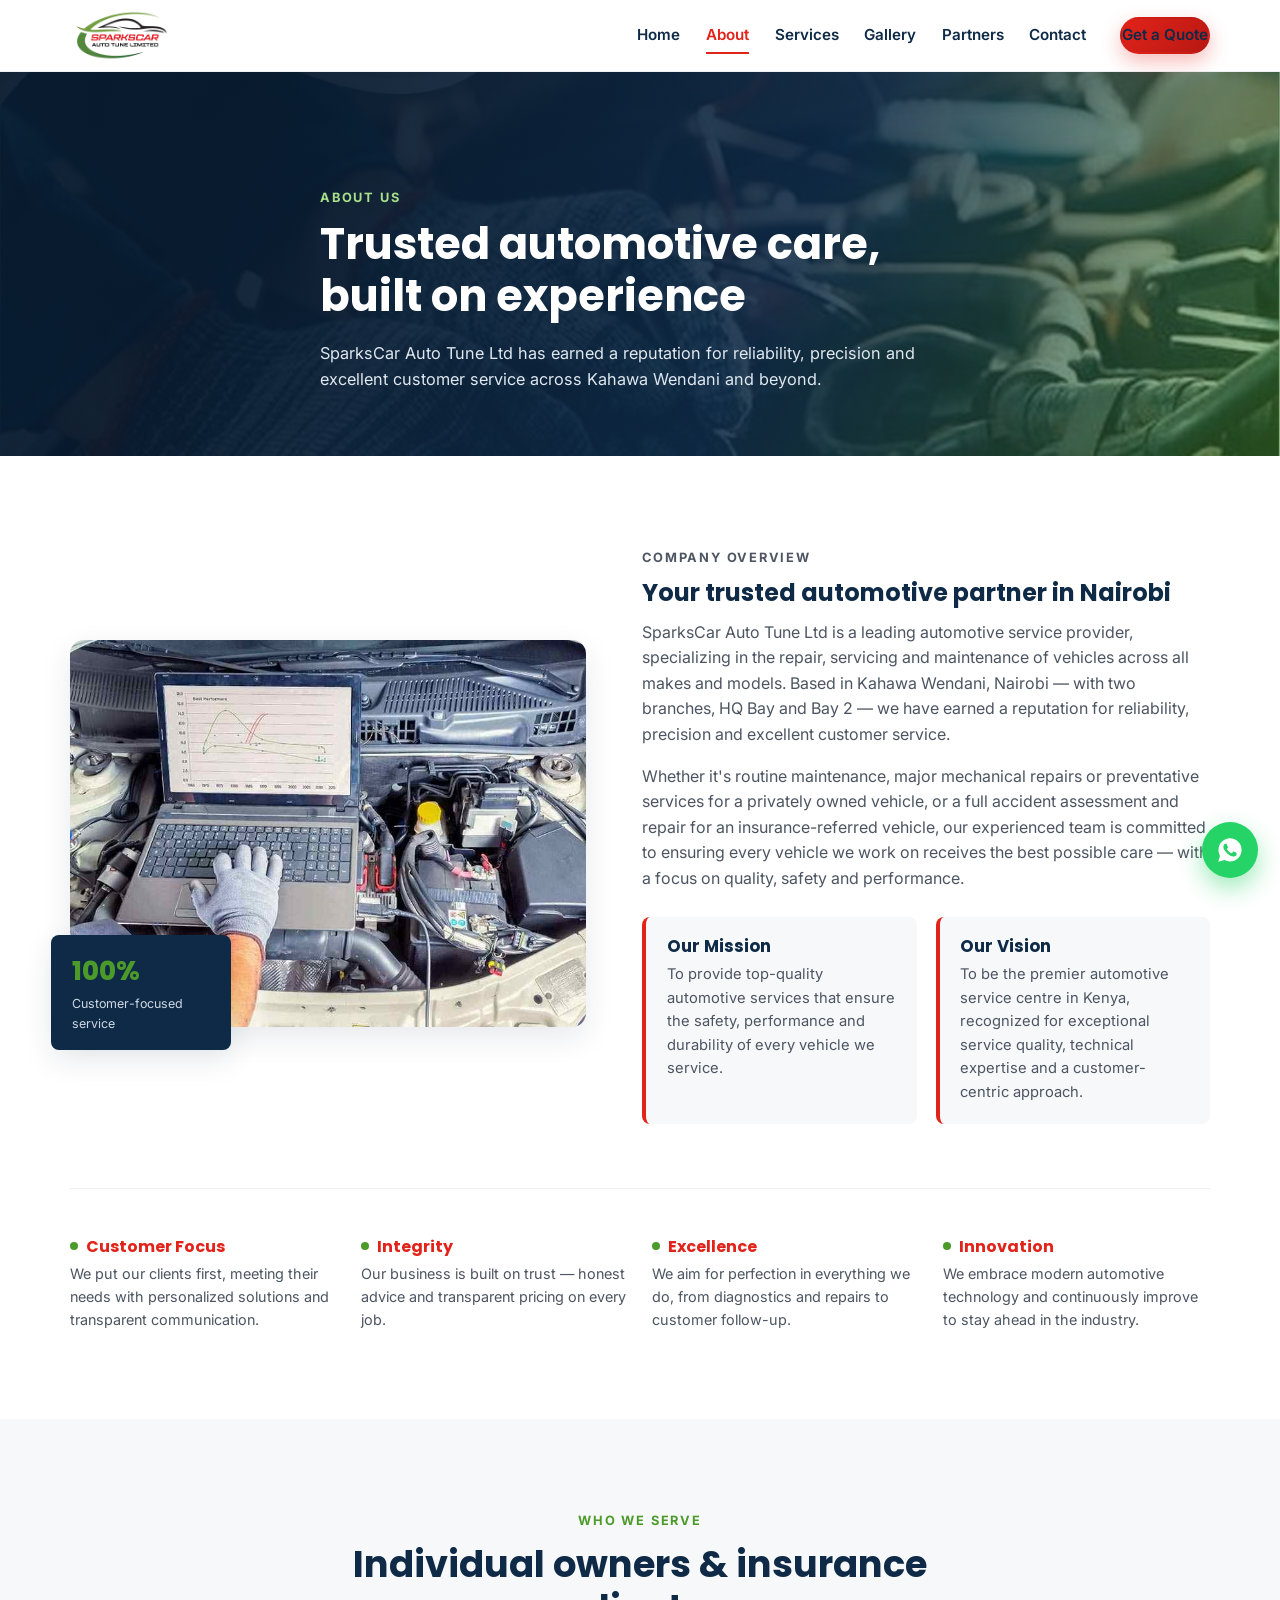
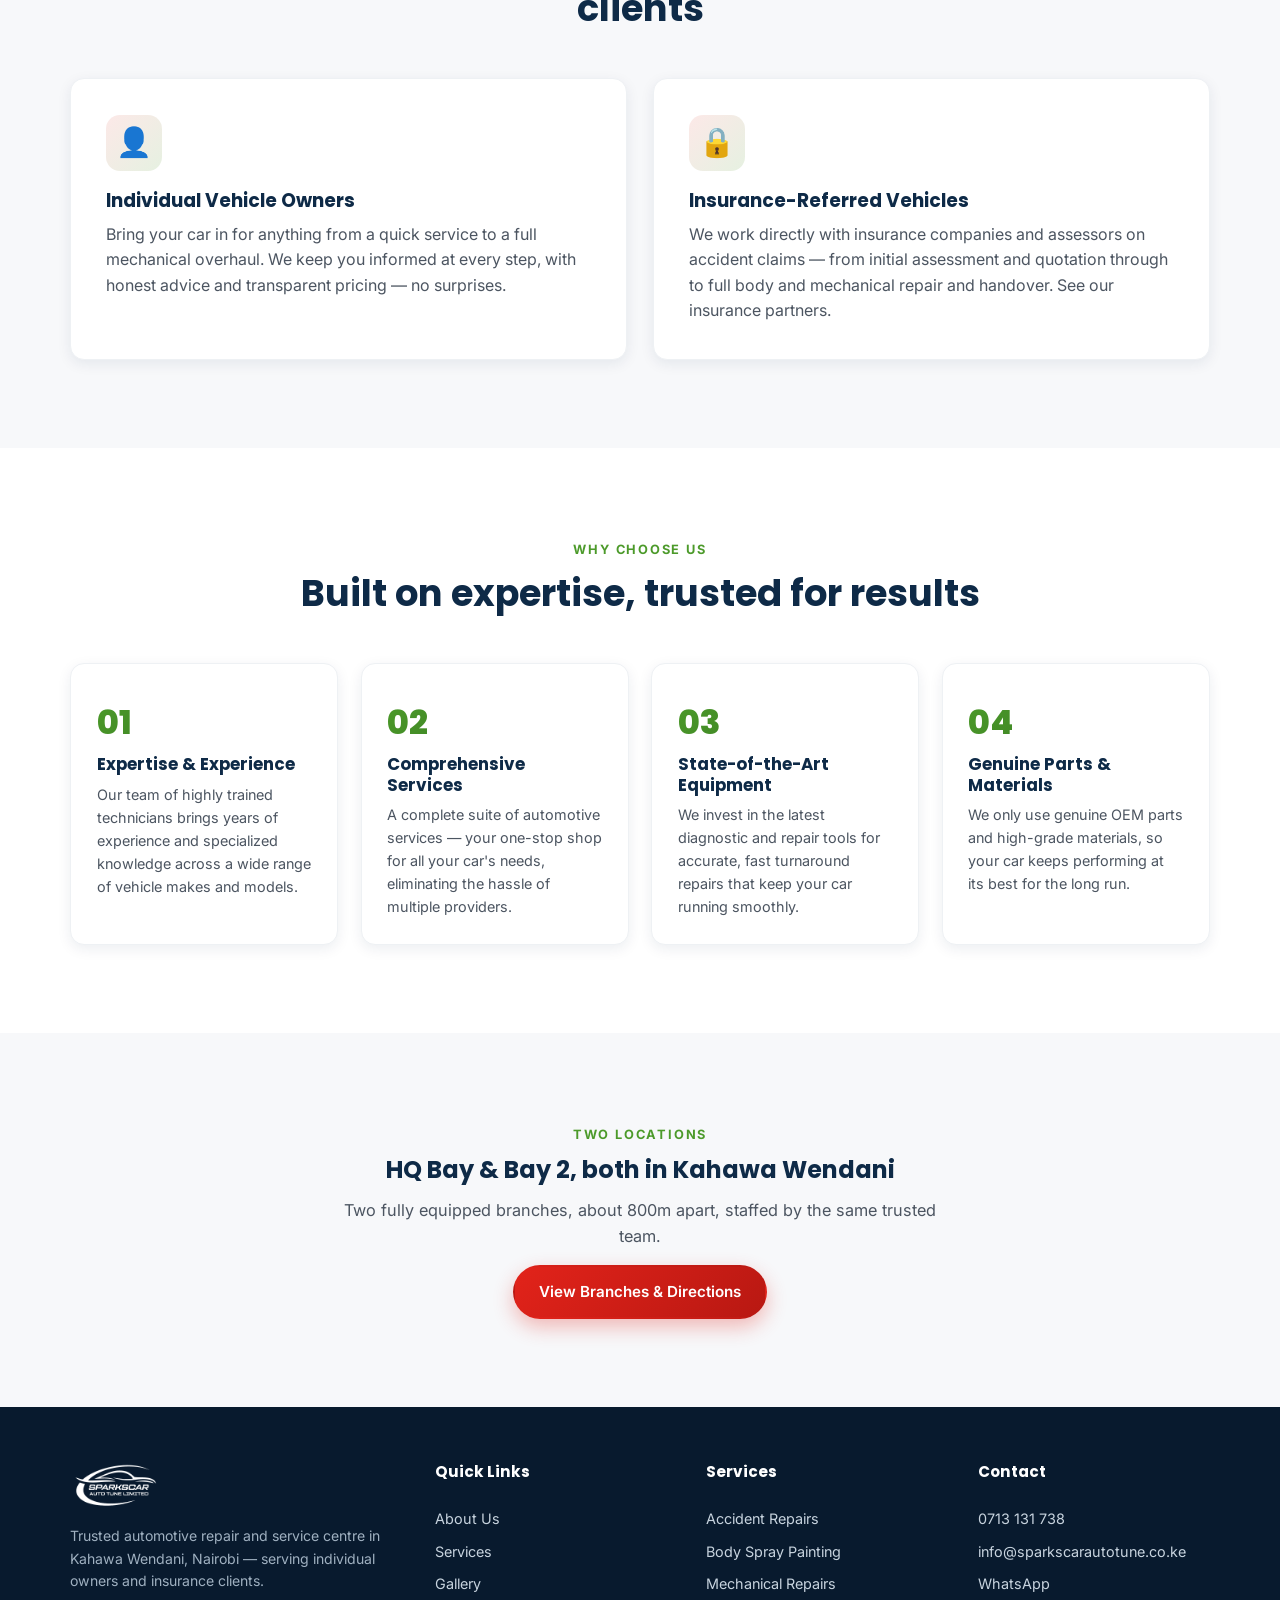
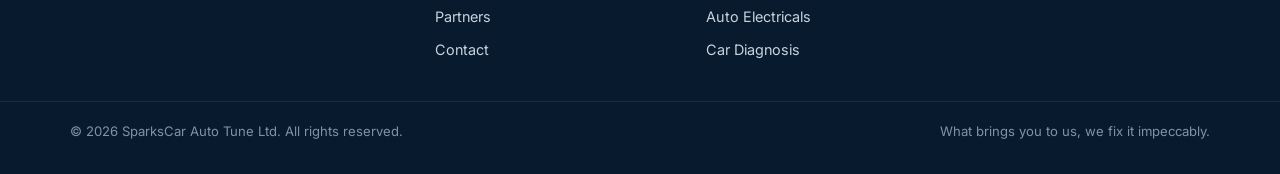
<file: about.html>
<!doctype html>
<html lang="en">
<head>
<meta charset="UTF-8">
<meta name="viewport" content="width=device-width, initial-scale=1.0">
<title>About Us | SparksCar Auto Tune Ltd</title>
<meta name="description" content="Learn about SparksCar Auto Tune Ltd — our mission, vision, values and why individual and insurance clients trust us in Kahawa Wendani, Nairobi.">
<meta name="theme-color" content="#0e2a47">

<meta property="og:title" content="About Us | SparksCar Auto Tune Ltd">
<meta property="og:description" content="Learn about SparksCar Auto Tune Ltd — our mission, vision, values and why individual and insurance clients trust us in Kahawa Wendani, Nairobi.">
<meta property="og:image" content="assets/img/before-after-camry.jpg">
<meta property="og:type" content="website">

<link rel="icon" type="image/png" href="assets/img/logo.png">
<link rel="preconnect" href="https://fonts.googleapis.com">
<link rel="preconnect" href="https://fonts.gstatic.com" crossorigin>
<link href="https://fonts.googleapis.com/css2?family=Poppins:wght@400;500;600;700;800&family=Inter:wght@400;500;600&display=swap" rel="stylesheet">
<link rel="stylesheet" href="assets/css/style.css">
</head>
<body>

<a class="skip-link" href="#main">Skip to content</a>

<header class="site-header" id="siteHeader">
  <div class="container nav-inner">
    <a href="index.html" class="brand">
      <img src="assets/img/logo.png" alt="SparksCar Auto Tune Ltd logo">
    </a>
    <nav class="nav" id="primaryNav">
      <a href="index.html">Home</a>
      <a href="about.html" class="active">About</a>
      <a href="services.html">Services</a>
      <a href="gallery.html">Gallery</a>
      <a href="partners.html">Partners</a>
      <a href="contact.html">Contact</a>
      <a href="contact.html" class="btn btn-primary nav-cta">Get a Quote</a>
    </nav>
    <button class="nav-toggle" id="navToggle" aria-label="Toggle menu" aria-expanded="false" aria-controls="primaryNav">
      <span></span><span></span><span></span>
    </button>
  </div>
</header>

<main id="main">
<section class="page-banner">
    <div class="page-banner-bg" style="background-image:url('assets/img/hero.jpg')"></div>
    <div class="page-banner-overlay"></div>
    <div class="container page-banner-content">
      <p class="eyebrow">About Us</p>
      <h1>Trusted automotive care, built on experience</h1>
      <p class="page-banner-lead">SparksCar Auto Tune Ltd has earned a reputation for reliability, precision and excellent customer service across Kahawa Wendani and beyond.</p>
    </div>
  </section>
  <section class="section" id="about">
    <div class="container about-grid">
      <div class="about-media reveal">
        <img src="assets/img/work-diagnostics.jpg" alt="Technician running computerized car diagnostics" loading="lazy">
        <div class="about-badge">
          <span class="badge-number">100%</span>
          <span>Customer-focused service</span>
        </div>
      </div>
      <div class="about-copy reveal">
        <p class="eyebrow">Company Overview</p>
        <h2>Your trusted automotive partner in Nairobi</h2>
        <p>SparksCar Auto Tune Ltd is a leading automotive service provider, specializing in the repair, servicing and maintenance of vehicles across all makes and models. Based in Kahawa Wendani, Nairobi &mdash; with two branches, HQ Bay and Bay 2 &mdash; we have earned a reputation for reliability, precision and excellent customer service.</p>
        <p>Whether it's routine maintenance, major mechanical repairs or preventative services for a privately owned vehicle, or a full accident assessment and repair for an insurance-referred vehicle, our experienced team is committed to ensuring every vehicle we work on receives the best possible care &mdash; with a focus on quality, safety and performance.</p>

        <div class="mv-grid">
          <div class="mv-card">
            <h3>Our Mission</h3>
            <p>To provide top-quality automotive services that ensure the safety, performance and durability of every vehicle we service.</p>
          </div>
          <div class="mv-card">
            <h3>Our Vision</h3>
            <p>To be the premier automotive service centre in Kenya, recognized for exceptional service quality, technical expertise and a customer-centric approach.</p>
          </div>
        </div>
      </div>
    </div>

    <div class="container">
      <div class="values-strip reveal">
        <div class="value-item">
          <h4>Customer Focus</h4>
          <p>We put our clients first, meeting their needs with personalized solutions and transparent communication.</p>
        </div>
        <div class="value-item">
          <h4>Integrity</h4>
          <p>Our business is built on trust &mdash; honest advice and transparent pricing on every job.</p>
        </div>
        <div class="value-item">
          <h4>Excellence</h4>
          <p>We aim for perfection in everything we do, from diagnostics and repairs to customer follow-up.</p>
        </div>
        <div class="value-item">
          <h4>Innovation</h4>
          <p>We embrace modern automotive technology and continuously improve to stay ahead in the industry.</p>
        </div>
      </div>
    </div>
  </section>

  <!-- ===== Who We Serve ===== -->
  <section class="section section-alt">
    <div class="container">
      <div class="section-head reveal">
        <p class="eyebrow">Who We Serve</p>
        <h2>Individual owners &amp; insurance clients</h2>
      </div>
      <div class="client-types">
        <div class="client-type-card reveal">
          <div class="service-icon" aria-hidden="true">&#128100;</div>
          <h3>Individual Vehicle Owners</h3>
          <p>Bring your car in for anything from a quick service to a full mechanical overhaul. We keep you informed at every step, with honest advice and transparent pricing &mdash; no surprises.</p>
        </div>
        <div class="client-type-card reveal">
          <div class="service-icon" aria-hidden="true">&#128274;</div>
          <h3>Insurance-Referred Vehicles</h3>
          <p>We work directly with insurance companies and assessors on accident claims &mdash; from initial assessment and quotation through to full body and mechanical repair and handover. See our <a href="partners.html">insurance partners</a>.</p>
        </div>
      </div>
    </div>
  </section>

  <!-- ===== Why Choose Us ===== -->
  <section class="section" id="why">
    <div class="container">
      <div class="section-head reveal">
        <p class="eyebrow">Why Choose Us</p>
        <h2>Built on expertise, trusted for results</h2>
      </div>
      <div class="why-grid">
        <div class="why-card reveal">
          <span class="why-num">01</span>
          <h3>Expertise &amp; Experience</h3>
          <p>Our team of highly trained technicians brings years of experience and specialized knowledge across a wide range of vehicle makes and models.</p>
        </div>
        <div class="why-card reveal">
          <span class="why-num">02</span>
          <h3>Comprehensive Services</h3>
          <p>A complete suite of automotive services &mdash; your one-stop shop for all your car's needs, eliminating the hassle of multiple providers.</p>
        </div>
        <div class="why-card reveal">
          <span class="why-num">03</span>
          <h3>State-of-the-Art Equipment</h3>
          <p>We invest in the latest diagnostic and repair tools for accurate, fast turnaround repairs that keep your car running smoothly.</p>
        </div>
        <div class="why-card reveal">
          <span class="why-num">04</span>
          <h3>Genuine Parts &amp; Materials</h3>
          <p>We only use genuine OEM parts and high-grade materials, so your car keeps performing at its best for the long run.</p>
        </div>
      </div>
    </div>
  </section>

  <!-- ===== Branches teaser ===== -->
  <section class="section section-alt">
    <div class="container" style="text-align:center; max-width:640px;">
      <p class="eyebrow reveal">Two Locations</p>
      <h2 class="reveal">HQ Bay &amp; Bay 2, both in Kahawa Wendani</h2>
      <p class="section-lead reveal">Two fully equipped branches, about 800m apart, staffed by the same trusted team.</p>
      <a href="contact.html" class="btn btn-primary reveal">View Branches &amp; Directions</a>
    </div>
  </section>

</main>

<footer class="site-footer">
  <div class="container footer-grid">
    <div class="footer-brand">
      <img src="assets/img/logo.png" alt="SparksCar Auto Tune Ltd logo">
      <p>Trusted automotive repair and service centre in Kahawa Wendani, Nairobi &mdash; serving individual owners and insurance clients.</p>
    </div>
    <div class="footer-col">
      <h4>Quick Links</h4>
      <a href="about.html">About Us</a>
      <a href="services.html">Services</a>
      <a href="gallery.html">Gallery</a>
      <a href="partners.html">Partners</a>
      <a href="contact.html">Contact</a>
    </div>
    <div class="footer-col">
      <h4>Services</h4>
      <a href="services.html">Accident Repairs</a>
      <a href="services.html">Body Spray Painting</a>
      <a href="services.html">Mechanical Repairs</a>
      <a href="services.html">Auto Electricals</a>
      <a href="services.html">Car Diagnosis</a>
    </div>
    <div class="footer-col">
      <h4>Contact</h4>
      <a href="tel:+254713131738">0713 131 738</a>
      <a href="mailto:info@sparkscarautotune.co.ke">info@sparkscarautotune.co.ke</a>
      <a href="https://wa.me/254713131738" target="_blank" rel="noopener">WhatsApp</a>
    </div>
  </div>
  <div class="footer-bottom">
    <div class="container footer-bottom-inner">
      <p>&copy; <span id="year"></span> SparksCar Auto Tune Ltd. All rights reserved.</p>
      <p>What brings you to us, we fix it impeccably.</p>
    </div>
  </div>
</footer>

<a href="https://wa.me/254713131738" target="_blank" rel="noopener" class="whatsapp-float" aria-label="Chat on WhatsApp">
  <svg viewBox="0 0 24 24" width="28" height="28" aria-hidden="true"><path fill="currentColor" d="M12.04 2C6.58 2 2.13 6.45 2.13 11.91c0 1.75.46 3.45 1.32 4.95L2 22l5.29-1.39a9.87 9.87 0 0 0 4.75 1.21h.01c5.46 0 9.9-4.45 9.9-9.91C21.96 6.45 17.5 2 12.04 2zm5.79 14.16c-.24.68-1.4 1.32-1.93 1.4-.5.08-1.12.11-1.8-.11-.42-.13-.96-.31-1.65-.61-2.9-1.25-4.79-4.17-4.94-4.36-.14-.2-1.18-1.57-1.18-3 0-1.42.75-2.12 1.02-2.41.26-.28.57-.35.76-.35.19 0 .38 0 .55.01.18.01.41-.07.64.49.24.58.81 2 .88 2.14.07.14.11.31.02.5-.09.19-.14.31-.28.48-.14.16-.29.36-.42.49-.14.14-.28.28-.12.56.16.28.71 1.17 1.53 1.9 1.05.94 1.94 1.23 2.22 1.37.28.14.44.12.6-.07.16-.19.68-.79.87-1.06.18-.28.37-.23.62-.14.26.1 1.63.77 1.91.91.28.14.47.21.53.33.07.13.07.71-.17 1.39z"/></svg>
</a>

<script src="assets/js/main.js"></script>
</body>
</html>
</file>
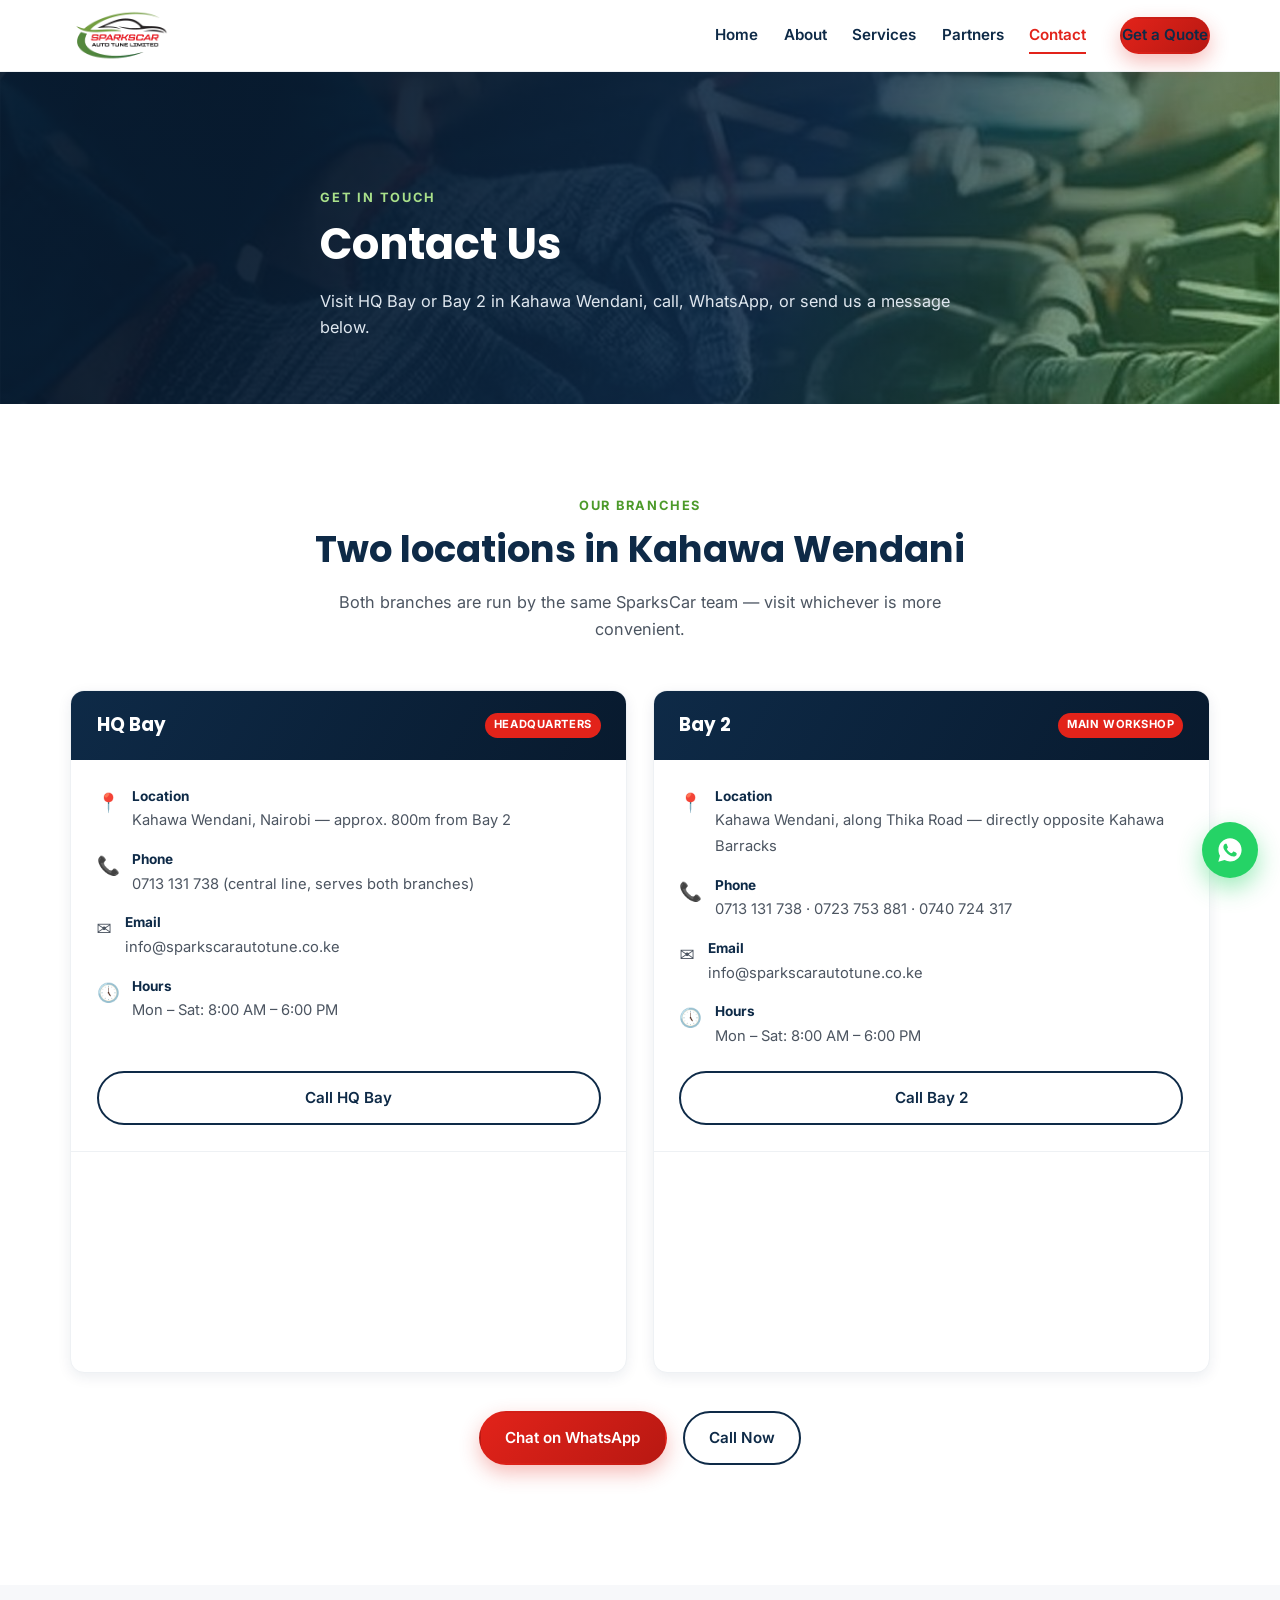
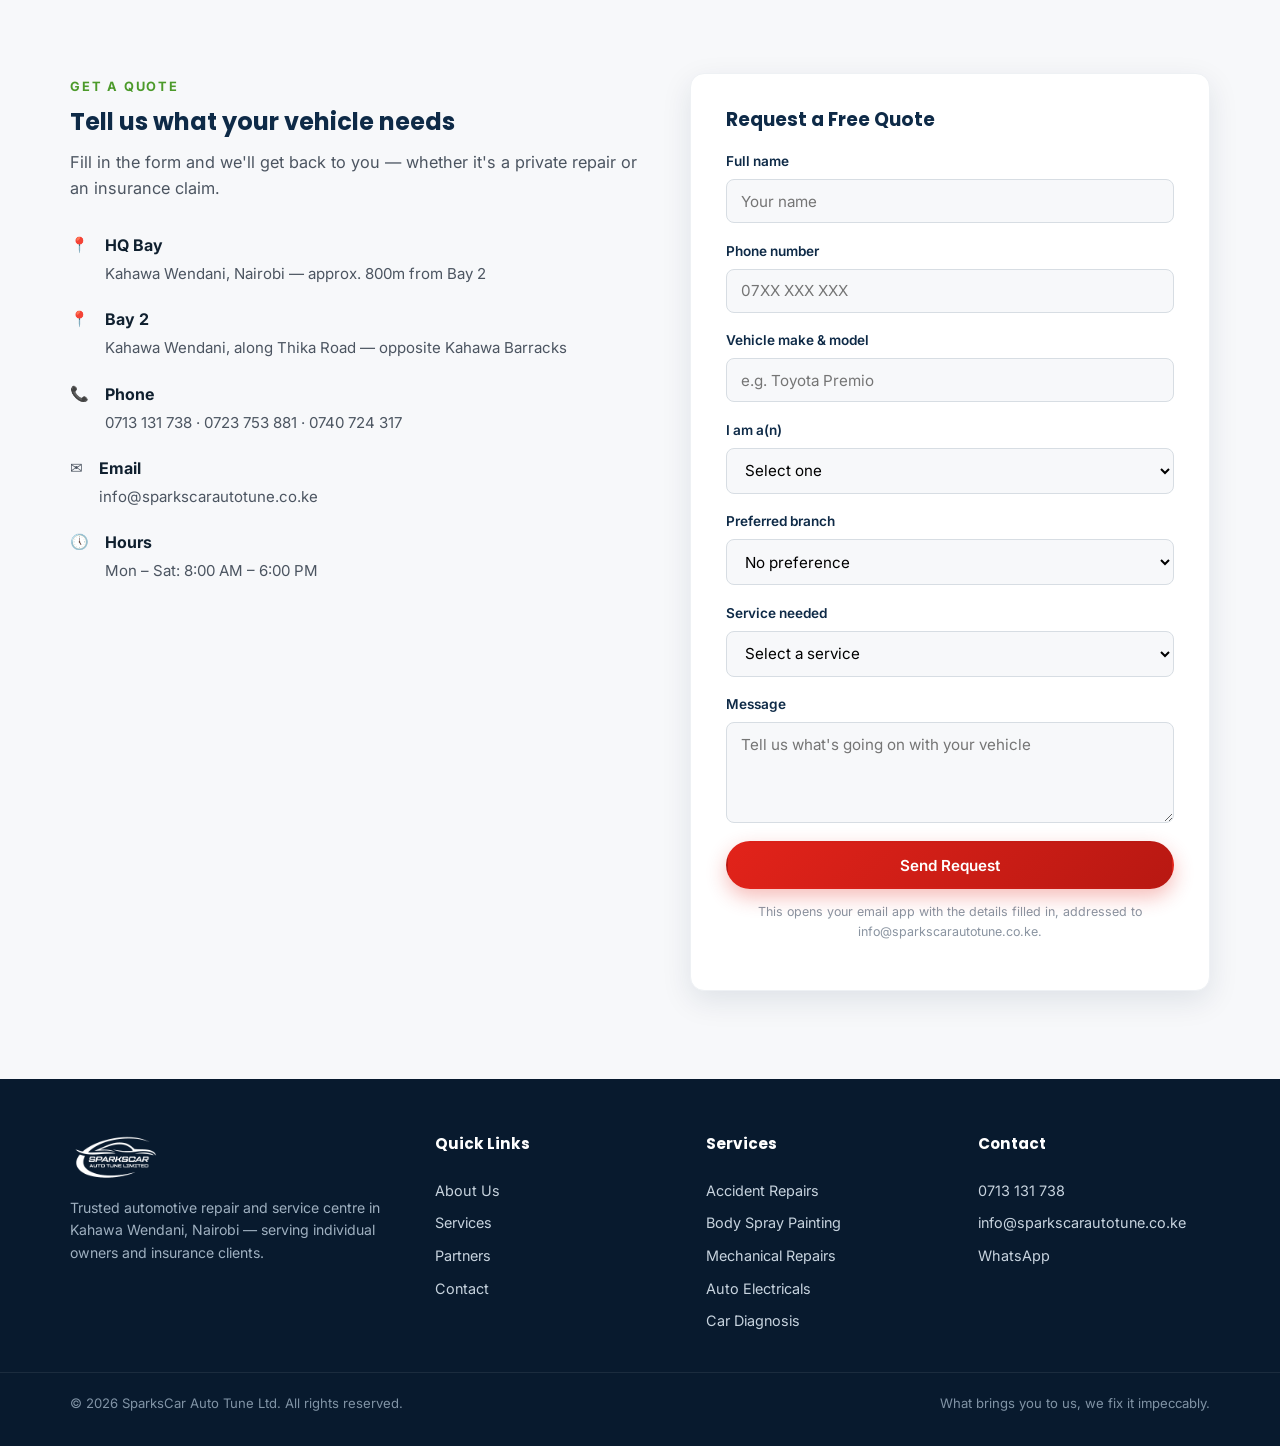
<file: contact.html>
<!doctype html>
<html lang="en">
<head>
<meta charset="UTF-8">
<meta name="viewport" content="width=device-width, initial-scale=1.0">
<title>Contact Us | SparksCar Auto Tune Ltd</title>
<meta name="description" content="Contact SparksCar Auto Tune Ltd at HQ Bay or Bay 2 in Kahawa Wendani, Nairobi. Call, WhatsApp, or request a free quote online.">
<meta name="theme-color" content="#0e2a47">

<meta property="og:title" content="Contact Us | SparksCar Auto Tune Ltd">
<meta property="og:description" content="Contact SparksCar Auto Tune Ltd at HQ Bay or Bay 2 in Kahawa Wendani, Nairobi. Call, WhatsApp, or request a free quote online.">
<meta property="og:image" content="assets/img/before-after-camry.jpg">
<meta property="og:type" content="website">

<link rel="icon" type="image/png" href="assets/img/logo.png">
<link rel="preconnect" href="https://fonts.googleapis.com">
<link rel="preconnect" href="https://fonts.gstatic.com" crossorigin>
<link href="https://fonts.googleapis.com/css2?family=Poppins:wght@400;500;600;700;800&family=Inter:wght@400;500;600&display=swap" rel="stylesheet">
<link rel="stylesheet" href="assets/css/style.css">
</head>
<body>

<a class="skip-link" href="#main">Skip to content</a>

<header class="site-header" id="siteHeader">
  <div class="container nav-inner">
    <a href="index.html" class="brand">
      <img src="assets/img/logo.png" alt="SparksCar Auto Tune Ltd logo">
    </a>
    <nav class="nav" id="primaryNav">
      <a href="index.html">Home</a>
      <a href="about.html">About</a>
      <a href="services.html">Services</a>
      <a href="partners.html">Partners</a>
      <a href="contact.html" class="active">Contact</a>
      <a href="contact.html" class="btn btn-primary nav-cta">Get a Quote</a>
    </nav>
    <button class="nav-toggle" id="navToggle" aria-label="Toggle menu" aria-expanded="false" aria-controls="primaryNav">
      <span></span><span></span><span></span>
    </button>
  </div>
</header>

<main id="main">
<section class="page-banner">
    <div class="page-banner-bg" style="background-image:url('assets/img/hero.jpg')"></div>
    <div class="page-banner-overlay"></div>
    <div class="container page-banner-content">
      <p class="eyebrow">Get In Touch</p>
      <h1>Contact Us</h1>
      <p class="page-banner-lead">Visit HQ Bay or Bay 2 in Kahawa Wendani, call, WhatsApp, or send us a message below.</p>
    </div>
  </section>
  <!-- ===== Branches ===== -->
  <section class="section" id="branches">
    <div class="container">
      <div class="section-head reveal">
        <p class="eyebrow">Our Branches</p>
        <h2>Two locations in Kahawa Wendani</h2>
        <p class="section-lead">Both branches are run by the same SparksCar team &mdash; visit whichever is more convenient.</p>
      </div>
      <div class="branch-grid">
        <div class="branch-card reveal">
          <div class="branch-card-head">
            <h3>HQ Bay</h3>
            <span class="branch-tag">Headquarters</span>
          </div>
          <div class="branch-card-body">
            <div class="branch-detail">
              <span class="contact-icon">&#128205;</span>
              <div><strong>Location</strong><span>Kahawa Wendani, Nairobi &mdash; approx. 800m from Bay 2</span></div>
            </div>
            <div class="branch-detail">
              <span class="contact-icon">&#128222;</span>
              <div><strong>Phone</strong><span><a href="tel:+254713131738">0713 131 738</a> (central line, serves both branches)</span></div>
            </div>
            <div class="branch-detail">
              <span class="contact-icon">&#9993;&#65039;</span>
              <div><strong>Email</strong><span><a href="mailto:info@sparkscarautotune.co.ke">info@sparkscarautotune.co.ke</a></span></div>
            </div>
            <div class="branch-detail">
              <span class="contact-icon">&#128340;</span>
              <div><strong>Hours</strong><span>Mon &ndash; Sat: 8:00 AM &ndash; 6:00 PM</span></div>
            </div>
            <div class="branch-actions">
              <a href="tel:+254713131738" class="btn btn-outline btn-block">Call HQ Bay</a>
            </div>
          </div>
          <div class="branch-map">
            <iframe src="https://www.google.com/maps?q=Kahawa+Wendani,+Thika+Road,+Nairobi&output=embed" width="100%" height="220" style="border:0;" allowfullscreen="" loading="lazy" referrerpolicy="no-referrer-when-downgrade" title="HQ Bay location map"></iframe>
          </div>
        </div>

        <div class="branch-card reveal">
          <div class="branch-card-head">
            <h3>Bay 2</h3>
            <span class="branch-tag">Main Workshop</span>
          </div>
          <div class="branch-card-body">
            <div class="branch-detail">
              <span class="contact-icon">&#128205;</span>
              <div><strong>Location</strong><span>Kahawa Wendani, along Thika Road &mdash; directly opposite Kahawa Barracks</span></div>
            </div>
            <div class="branch-detail">
              <span class="contact-icon">&#128222;</span>
              <div><strong>Phone</strong><span><a href="tel:+254713131738">0713 131 738</a> &middot; <a href="tel:+254723753881">0723 753 881</a> &middot; <a href="tel:+254740724317">0740 724 317</a></span></div>
            </div>
            <div class="branch-detail">
              <span class="contact-icon">&#9993;&#65039;</span>
              <div><strong>Email</strong><span><a href="mailto:info@sparkscarautotune.co.ke">info@sparkscarautotune.co.ke</a></span></div>
            </div>
            <div class="branch-detail">
              <span class="contact-icon">&#128340;</span>
              <div><strong>Hours</strong><span>Mon &ndash; Sat: 8:00 AM &ndash; 6:00 PM</span></div>
            </div>
            <div class="branch-actions">
              <a href="tel:+254713131738" class="btn btn-outline btn-block">Call Bay 2</a>
            </div>
          </div>
          <div class="branch-map">
            <iframe src="https://www.google.com/maps?q=Kahawa+Wendani,+opposite+Kahawa+Barracks,+Nairobi&output=embed" width="100%" height="220" style="border:0;" allowfullscreen="" loading="lazy" referrerpolicy="no-referrer-when-downgrade" title="Bay 2 location map"></iframe>
          </div>
        </div>
      </div>

      <div class="contact-socials reveal" style="justify-content:center; margin-top:2.4rem;">
        <a href="https://wa.me/254713131738" target="_blank" rel="noopener" class="btn btn-primary">Chat on WhatsApp</a>
        <a href="tel:+254713131738" class="btn btn-outline">Call Now</a>
      </div>
    </div>
  </section>

  <!-- ===== Quote form ===== -->
  <section class="section section-alt" id="contact">
    <div class="container contact-grid">
      <div class="contact-info reveal">
        <p class="eyebrow">Get a Quote</p>
        <h2>Tell us what your vehicle needs</h2>
        <p class="section-lead">Fill in the form and we'll get back to you &mdash; whether it's a private repair or an insurance claim.</p>

        <ul class="contact-list">
          <li>
            <span class="contact-icon" aria-hidden="true">&#128205;</span>
            <div><strong>HQ Bay</strong><span>Kahawa Wendani, Nairobi &mdash; approx. 800m from Bay 2</span></div>
          </li>
          <li>
            <span class="contact-icon" aria-hidden="true">&#128205;</span>
            <div><strong>Bay 2</strong><span>Kahawa Wendani, along Thika Road &mdash; opposite Kahawa Barracks</span></div>
          </li>
          <li>
            <span class="contact-icon" aria-hidden="true">&#128222;</span>
            <div><strong>Phone</strong>
              <span><a href="tel:+254713131738">0713 131 738</a> &middot; <a href="tel:+254723753881">0723 753 881</a> &middot; <a href="tel:+254740724317">0740 724 317</a></span>
            </div>
          </li>
          <li>
            <span class="contact-icon" aria-hidden="true">&#9993;&#65039;</span>
            <div><strong>Email</strong><span><a href="mailto:info@sparkscarautotune.co.ke">info@sparkscarautotune.co.ke</a></span></div>
          </li>
          <li>
            <span class="contact-icon" aria-hidden="true">&#128340;</span>
            <div><strong>Hours</strong><span>Mon &ndash; Sat: 8:00 AM &ndash; 6:00 PM</span></div>
          </li>
        </ul>
      </div>

      <div class="contact-form-wrap reveal">
        <form class="contact-form" id="quoteForm">
          <h3>Request a Free Quote</h3>
          <div class="form-row">
            <label for="name">Full name</label>
            <input type="text" id="name" name="name" required placeholder="Your name">
          </div>
          <div class="form-row">
            <label for="phone">Phone number</label>
            <input type="tel" id="phone" name="phone" required placeholder="07XX XXX XXX">
          </div>
          <div class="form-row">
            <label for="vehicle">Vehicle make &amp; model</label>
            <input type="text" id="vehicle" name="vehicle" placeholder="e.g. Toyota Premio">
          </div>
          <div class="form-row">
            <label for="clientType">I am a(n)</label>
            <select id="clientType" name="clientType">
              <option value="">Select one</option>
              <option>Individual vehicle owner</option>
              <option>Insurance company / assessor</option>
              <option>Other</option>
            </select>
          </div>
          <div class="form-row">
            <label for="branch">Preferred branch</label>
            <select id="branch" name="branch">
              <option value="">No preference</option>
              <option>HQ Bay</option>
              <option>Bay 2</option>
            </select>
          </div>
          <div class="form-row">
            <label for="service">Service needed</label>
            <select id="service" name="service">
              <option value="">Select a service</option>
              <option>Accident Repairs</option>
              <option>Body Spray Painting</option>
              <option>Mechanical Repairs</option>
              <option>Minor / Major Servicing</option>
              <option>Vehicle Face-lifting</option>
              <option>Auto Electricals</option>
              <option>Car Diagnosis</option>
              <option>Other</option>
            </select>
          </div>
          <div class="form-row">
            <label for="message">Message</label>
            <textarea id="message" name="message" rows="4" placeholder="Tell us what's going on with your vehicle"></textarea>
          </div>
          <button type="submit" class="btn btn-primary btn-block">Send Request</button>
          <p class="form-note" id="formNote">This opens your email app with the details filled in, addressed to info@sparkscarautotune.co.ke.</p>
        </form>
      </div>
    </div>
  </section>

</main>

<footer class="site-footer">
  <div class="container footer-grid">
    <div class="footer-brand">
      <img src="assets/img/logo.png" alt="SparksCar Auto Tune Ltd logo">
      <p>Trusted automotive repair and service centre in Kahawa Wendani, Nairobi &mdash; serving individual owners and insurance clients.</p>
    </div>
    <div class="footer-col">
      <h4>Quick Links</h4>
      <a href="about.html">About Us</a>
      <a href="services.html">Services</a>
      <a href="partners.html">Partners</a>
      <a href="contact.html">Contact</a>
    </div>
    <div class="footer-col">
      <h4>Services</h4>
      <a href="services.html">Accident Repairs</a>
      <a href="services.html">Body Spray Painting</a>
      <a href="services.html">Mechanical Repairs</a>
      <a href="services.html">Auto Electricals</a>
      <a href="services.html">Car Diagnosis</a>
    </div>
    <div class="footer-col">
      <h4>Contact</h4>
      <a href="tel:+254713131738">0713 131 738</a>
      <a href="mailto:info@sparkscarautotune.co.ke">info@sparkscarautotune.co.ke</a>
      <a href="https://wa.me/254713131738" target="_blank" rel="noopener">WhatsApp</a>
    </div>
  </div>
  <div class="footer-bottom">
    <div class="container footer-bottom-inner">
      <p>&copy; <span id="year"></span> SparksCar Auto Tune Ltd. All rights reserved.</p>
      <p>What brings you to us, we fix it impeccably.</p>
    </div>
  </div>
</footer>

<a href="https://wa.me/254713131738" target="_blank" rel="noopener" class="whatsapp-float" aria-label="Chat on WhatsApp">
  <svg viewBox="0 0 24 24" width="28" height="28" aria-hidden="true"><path fill="currentColor" d="M12.04 2C6.58 2 2.13 6.45 2.13 11.91c0 1.75.46 3.45 1.32 4.95L2 22l5.29-1.39a9.87 9.87 0 0 0 4.75 1.21h.01c5.46 0 9.9-4.45 9.9-9.91C21.96 6.45 17.5 2 12.04 2zm5.79 14.16c-.24.68-1.4 1.32-1.93 1.4-.5.08-1.12.11-1.8-.11-.42-.13-.96-.31-1.65-.61-2.9-1.25-4.79-4.17-4.94-4.36-.14-.2-1.18-1.57-1.18-3 0-1.42.75-2.12 1.02-2.41.26-.28.57-.35.76-.35.19 0 .38 0 .55.01.18.01.41-.07.64.49.24.58.81 2 .88 2.14.07.14.11.31.02.5-.09.19-.14.31-.28.48-.14.16-.29.36-.42.49-.14.14-.28.28-.12.56.16.28.71 1.17 1.53 1.9 1.05.94 1.94 1.23 2.22 1.37.28.14.44.12.6-.07.16-.19.68-.79.87-1.06.18-.28.37-.23.62-.14.26.1 1.63.77 1.91.91.28.14.47.21.53.33.07.13.07.71-.17 1.39z"/></svg>
</a>

<script src="assets/js/main.js"></script>
</body>
</html>
</file>
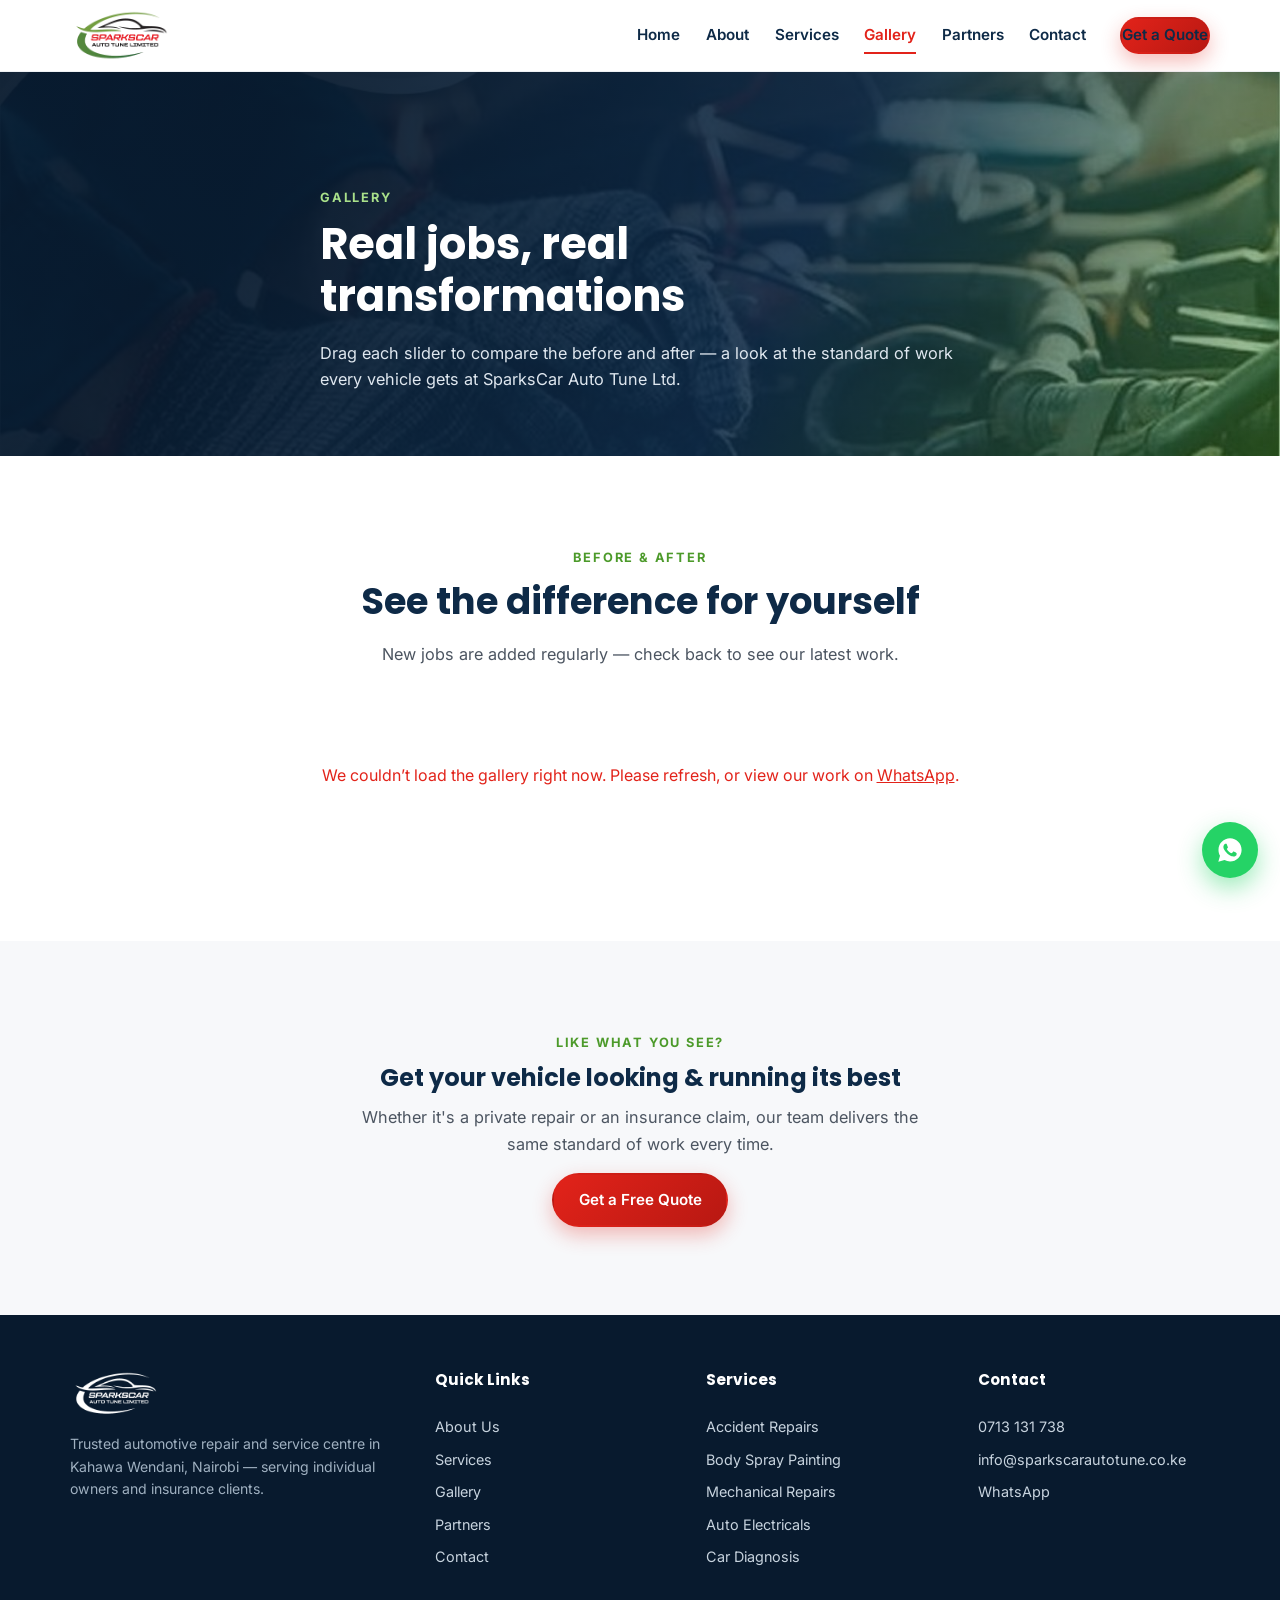
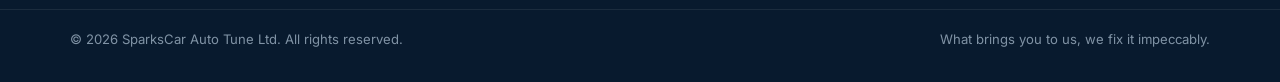
<file: gallery.html>
<!doctype html>
<html lang="en">
<head>
<meta charset="UTF-8">
<meta name="viewport" content="width=device-width, initial-scale=1.0">
<title>Gallery | SparksCar Auto Tune Ltd</title>
<meta name="description" content="See before and after results from real repair and service jobs at SparksCar Auto Tune Ltd, Kahawa Wendani, Nairobi.">
<meta name="theme-color" content="#0e2a47">

<meta property="og:title" content="Gallery | SparksCar Auto Tune Ltd">
<meta property="og:description" content="See before and after results from real repair and service jobs at SparksCar Auto Tune Ltd, Kahawa Wendani, Nairobi.">
<meta property="og:image" content="assets/img/before-after-camry.jpg">
<meta property="og:type" content="website">

<link rel="icon" type="image/png" href="assets/img/logo.png">
<link rel="preconnect" href="https://fonts.googleapis.com">
<link rel="preconnect" href="https://fonts.gstatic.com" crossorigin>
<link href="https://fonts.googleapis.com/css2?family=Poppins:wght@400;500;600;700;800&family=Inter:wght@400;500;600&display=swap" rel="stylesheet">
<link rel="stylesheet" href="assets/css/style.css">
</head>
<body>

<a class="skip-link" href="#main">Skip to content</a>

<header class="site-header" id="siteHeader">
  <div class="container nav-inner">
    <a href="index.html" class="brand">
      <img src="assets/img/logo.png" alt="SparksCar Auto Tune Ltd logo">
    </a>
    <nav class="nav" id="primaryNav">
      <a href="index.html">Home</a>
      <a href="about.html">About</a>
      <a href="services.html">Services</a>
      <a href="gallery.html" class="active">Gallery</a>
      <a href="partners.html">Partners</a>
      <a href="contact.html">Contact</a>
      <a href="contact.html" class="btn btn-primary nav-cta">Get a Quote</a>
    </nav>
    <button class="nav-toggle" id="navToggle" aria-label="Toggle menu" aria-expanded="false" aria-controls="primaryNav">
      <span></span><span></span><span></span>
    </button>
  </div>
</header>

<main id="main">
  <section class="page-banner">
    <div class="page-banner-bg" style="background-image:url('assets/img/hero.jpg')"></div>
    <div class="page-banner-overlay"></div>
    <div class="container page-banner-content">
      <p class="eyebrow">Gallery</p>
      <h1>Real jobs, real transformations</h1>
      <p class="page-banner-lead">Drag each slider to compare the before and after &mdash; a look at the standard of work every vehicle gets at SparksCar Auto Tune Ltd.</p>
    </div>
  </section>

  <section class="section">
    <div class="container">
      <div class="section-head reveal">
        <p class="eyebrow">Before &amp; After</p>
        <h2>See the difference for yourself</h2>
        <p class="section-lead">New jobs are added regularly &mdash; check back to see our latest work.</p>
      </div>

      <div id="dynamicGallery">
        <p class="gallery-status">Loading gallery&hellip;</p>
      </div>
    </div>
  </section>

  <section class="section section-alt">
    <div class="container" style="text-align:center; max-width:640px;">
      <p class="eyebrow reveal">Like What You See?</p>
      <h2 class="reveal">Get your vehicle looking &amp; running its best</h2>
      <p class="section-lead reveal">Whether it's a private repair or an insurance claim, our team delivers the same standard of work every time.</p>
      <a href="contact.html" class="btn btn-primary reveal">Get a Free Quote</a>
    </div>
  </section>
</main>

<footer class="site-footer">
  <div class="container footer-grid">
    <div class="footer-brand">
      <img src="assets/img/logo.png" alt="SparksCar Auto Tune Ltd logo">
      <p>Trusted automotive repair and service centre in Kahawa Wendani, Nairobi &mdash; serving individual owners and insurance clients.</p>
    </div>
    <div class="footer-col">
      <h4>Quick Links</h4>
      <a href="about.html">About Us</a>
      <a href="services.html">Services</a>
      <a href="gallery.html">Gallery</a>
      <a href="partners.html">Partners</a>
      <a href="contact.html">Contact</a>
    </div>
    <div class="footer-col">
      <h4>Services</h4>
      <a href="services.html">Accident Repairs</a>
      <a href="services.html">Body Spray Painting</a>
      <a href="services.html">Mechanical Repairs</a>
      <a href="services.html">Auto Electricals</a>
      <a href="services.html">Car Diagnosis</a>
    </div>
    <div class="footer-col">
      <h4>Contact</h4>
      <a href="tel:+254713131738">0713 131 738</a>
      <a href="mailto:info@sparkscarautotune.co.ke">info@sparkscarautotune.co.ke</a>
      <a href="https://wa.me/254713131738" target="_blank" rel="noopener">WhatsApp</a>
    </div>
  </div>
  <div class="footer-bottom">
    <div class="container footer-bottom-inner">
      <p>&copy; <span id="year"></span> SparksCar Auto Tune Ltd. All rights reserved.</p>
      <p>What brings you to us, we fix it impeccably.</p>
    </div>
  </div>
</footer>

<a href="https://wa.me/254713131738" target="_blank" rel="noopener" class="whatsapp-float" aria-label="Chat on WhatsApp">
  <svg viewBox="0 0 24 24" width="28" height="28" aria-hidden="true"><path fill="currentColor" d="M12.04 2C6.58 2 2.13 6.45 2.13 11.91c0 1.75.46 3.45 1.32 4.95L2 22l5.29-1.39a9.87 9.87 0 0 0 4.75 1.21h.01c5.46 0 9.9-4.45 9.9-9.91C21.96 6.45 17.5 2 12.04 2zm5.79 14.16c-.24.68-1.4 1.32-1.93 1.4-.5.08-1.12.11-1.8-.11-.42-.13-.96-.31-1.65-.61-2.9-1.25-4.79-4.17-4.94-4.36-.14-.2-1.18-1.57-1.18-3 0-1.42.75-2.12 1.02-2.41.26-.28.57-.35.76-.35.19 0 .38 0 .55.01.18.01.41-.07.64.49.24.58.81 2 .88 2.14.07.14.11.31.02.5-.09.19-.14.31-.28.48-.14.16-.29.36-.42.49-.14.14-.28.28-.12.56.16.28.71 1.17 1.53 1.9 1.05.94 1.94 1.23 2.22 1.37.28.14.44.12.6-.07.16-.19.68-.79.87-1.06.18-.28.37-.23.62-.14.26.1 1.63.77 1.91.91.28.14.47.21.53.33.07.13.07.71-.17 1.39z"/></svg>
</a>

<script src="assets/js/main.js"></script>
</body>
</html>
</file>
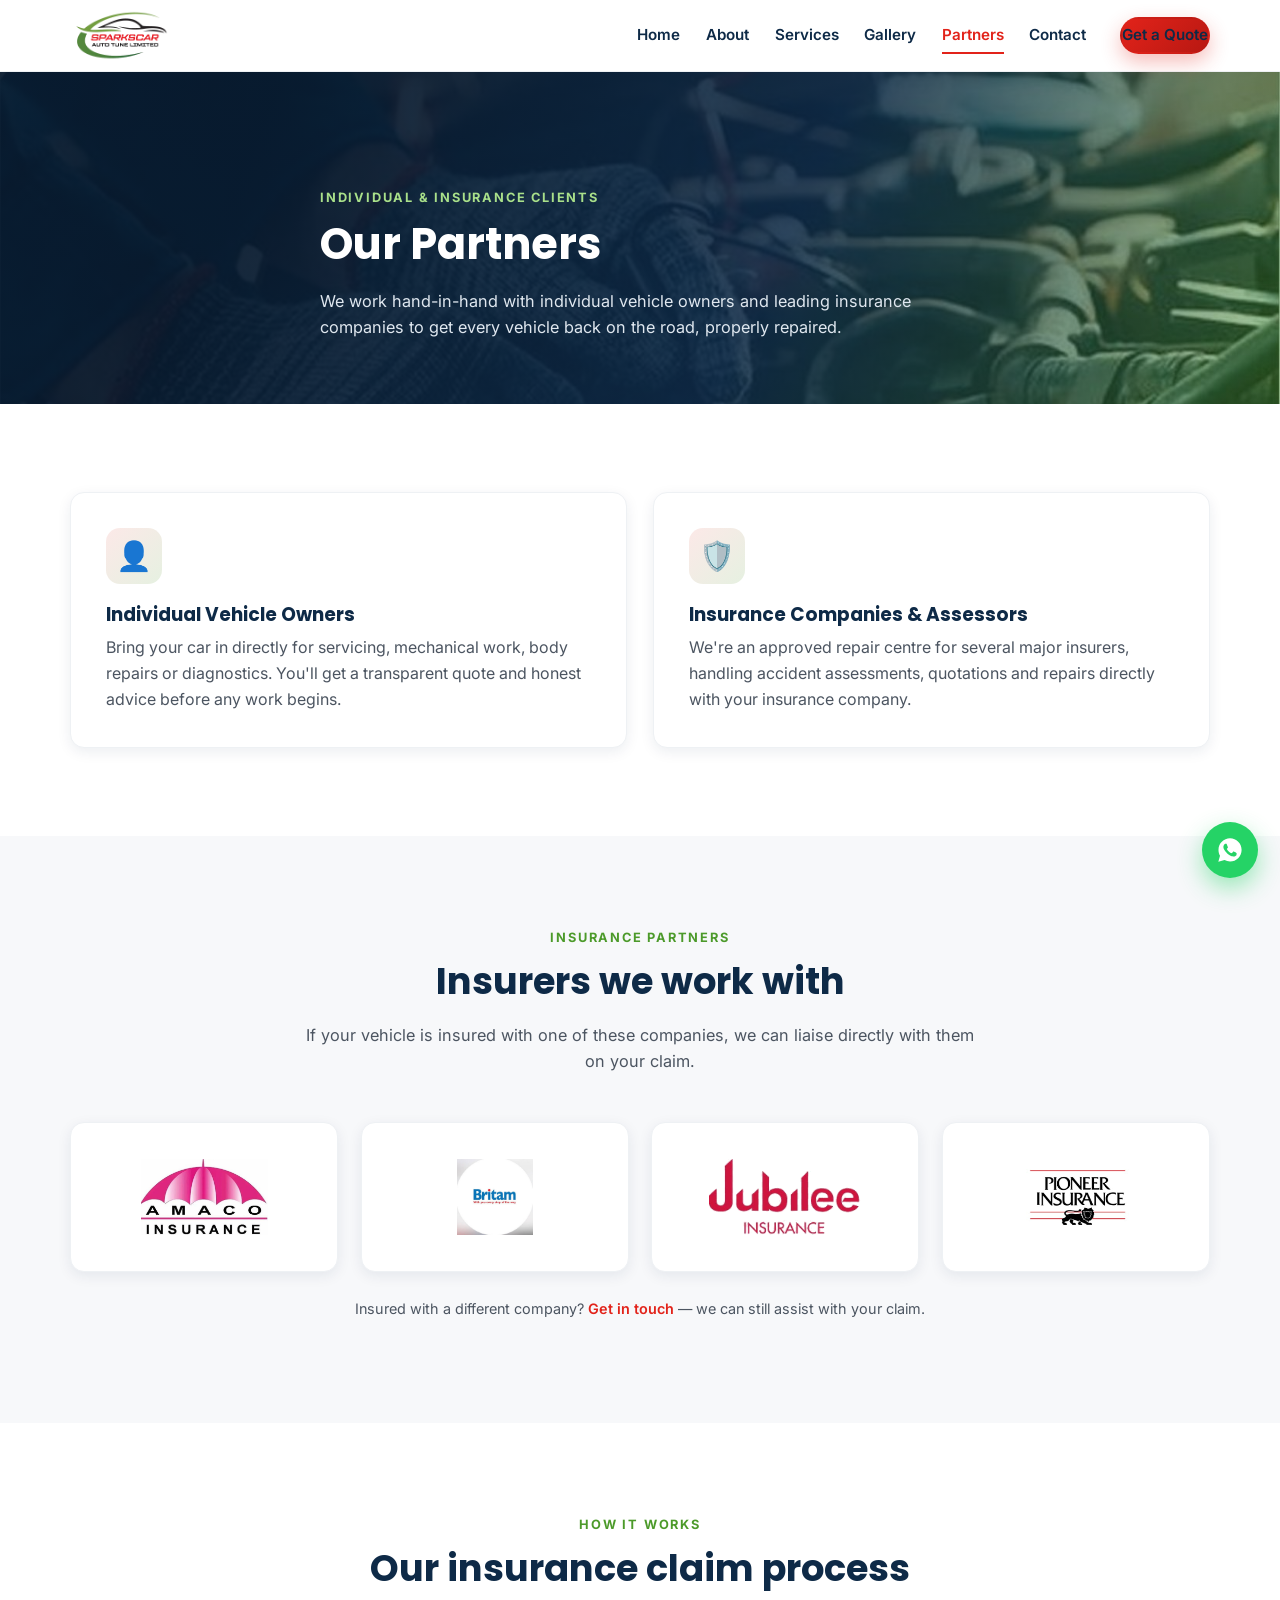
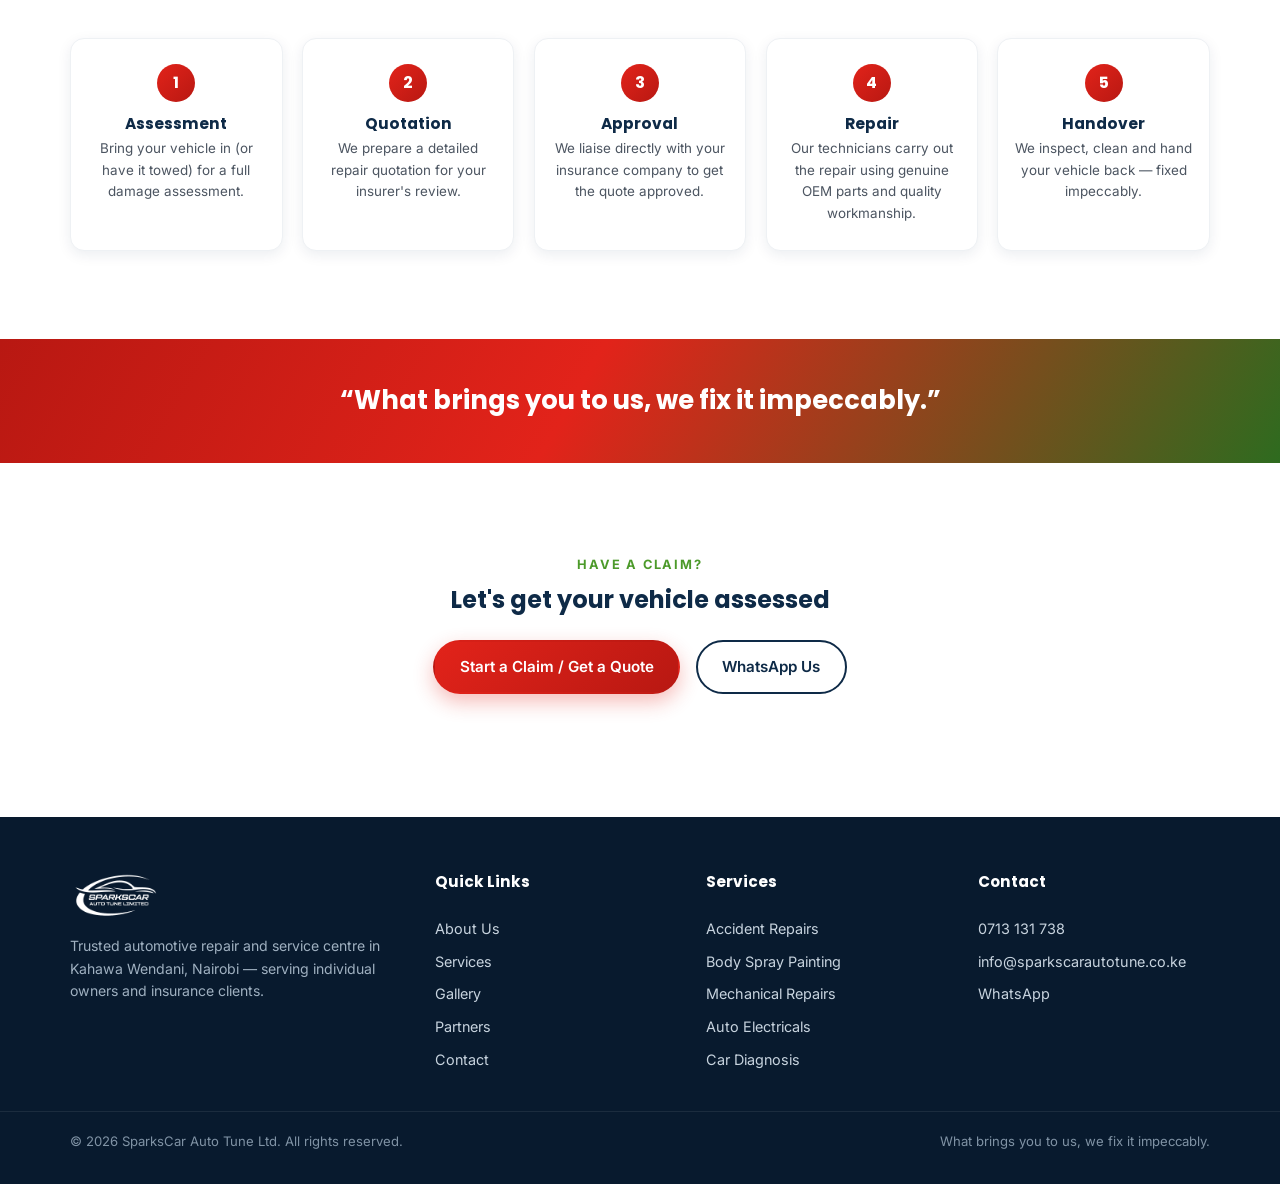
<file: partners.html>
<!doctype html>
<html lang="en">
<head>
<meta charset="UTF-8">
<meta name="viewport" content="width=device-width, initial-scale=1.0">
<title>Partners | SparksCar Auto Tune Ltd</title>
<meta name="description" content="SparksCar Auto Tune Ltd works with individual vehicle owners and insurance partners including AMACO, Britam, Jubilee and Pioneer Insurance.">
<meta name="theme-color" content="#0e2a47">

<meta property="og:title" content="Partners | SparksCar Auto Tune Ltd">
<meta property="og:description" content="SparksCar Auto Tune Ltd works with individual vehicle owners and insurance partners including AMACO, Britam, Jubilee and Pioneer Insurance.">
<meta property="og:image" content="assets/img/before-after-camry.jpg">
<meta property="og:type" content="website">

<link rel="icon" type="image/png" href="assets/img/logo.png">
<link rel="preconnect" href="https://fonts.googleapis.com">
<link rel="preconnect" href="https://fonts.gstatic.com" crossorigin>
<link href="https://fonts.googleapis.com/css2?family=Poppins:wght@400;500;600;700;800&family=Inter:wght@400;500;600&display=swap" rel="stylesheet">
<link rel="stylesheet" href="assets/css/style.css">
</head>
<body>

<a class="skip-link" href="#main">Skip to content</a>

<header class="site-header" id="siteHeader">
  <div class="container nav-inner">
    <a href="index.html" class="brand">
      <img src="assets/img/logo.png" alt="SparksCar Auto Tune Ltd logo">
    </a>
    <nav class="nav" id="primaryNav">
      <a href="index.html">Home</a>
      <a href="about.html">About</a>
      <a href="services.html">Services</a>
      <a href="gallery.html">Gallery</a>
      <a href="partners.html" class="active">Partners</a>
      <a href="contact.html">Contact</a>
      <a href="contact.html" class="btn btn-primary nav-cta">Get a Quote</a>
    </nav>
    <button class="nav-toggle" id="navToggle" aria-label="Toggle menu" aria-expanded="false" aria-controls="primaryNav">
      <span></span><span></span><span></span>
    </button>
  </div>
</header>

<main id="main">
<section class="page-banner">
    <div class="page-banner-bg" style="background-image:url('assets/img/hero.jpg')"></div>
    <div class="page-banner-overlay"></div>
    <div class="container page-banner-content">
      <p class="eyebrow">Individual &amp; Insurance Clients</p>
      <h1>Our Partners</h1>
      <p class="page-banner-lead">We work hand-in-hand with individual vehicle owners and leading insurance companies to get every vehicle back on the road, properly repaired.</p>
    </div>
  </section>
  <section class="section">
    <div class="container">
      <div class="client-types">
        <div class="client-type-card reveal">
          <div class="service-icon" aria-hidden="true">&#128100;</div>
          <h3>Individual Vehicle Owners</h3>
          <p>Bring your car in directly for servicing, mechanical work, body repairs or diagnostics. You'll get a transparent quote and honest advice before any work begins.</p>
        </div>
        <div class="client-type-card reveal">
          <div class="service-icon" aria-hidden="true">&#128737;&#65039;</div>
          <h3>Insurance Companies &amp; Assessors</h3>
          <p>We're an approved repair centre for several major insurers, handling accident assessments, quotations and repairs directly with your insurance company.</p>
        </div>
      </div>
    </div>
  </section>

  <!-- ===== Insurance partner logos ===== -->
  <section class="section section-alt">
    <div class="container">
      <div class="section-head reveal">
        <p class="eyebrow">Insurance Partners</p>
        <h2>Insurers we work with</h2>
        <p class="section-lead">If your vehicle is insured with one of these companies, we can liaise directly with them on your claim.</p>
      </div>
      <div class="partners-grid">
        <div class="partner-card reveal"><img src="assets/img/partners/amaco.png" alt="AMACO Insurance"></div>
        <div class="partner-card reveal"><img src="assets/img/partners/britam.png" alt="Britam Insurance"></div>
        <div class="partner-card reveal"><img src="assets/img/partners/jubilee.png" alt="Jubilee Insurance"></div>
        <div class="partner-card reveal"><img src="assets/img/partners/pioneer.png" alt="Pioneer Insurance"></div>
      </div>
      <p style="text-align:center; color:var(--grey-700); font-size:.9rem; margin-top:1.6rem;">Insured with a different company? <a href="contact.html" style="color:var(--red); font-weight:600;">Get in touch</a> &mdash; we can still assist with your claim.</p>
    </div>
  </section>

  <!-- ===== Claims process ===== -->
  <section class="section">
    <div class="container">
      <div class="section-head reveal">
        <p class="eyebrow">How It Works</p>
        <h2>Our insurance claim process</h2>
      </div>
      <div class="process-grid">
        <div class="process-step reveal">
          <span class="step-num">1</span>
          <h4>Assessment</h4>
          <p>Bring your vehicle in (or have it towed) for a full damage assessment.</p>
        </div>
        <div class="process-step reveal">
          <span class="step-num">2</span>
          <h4>Quotation</h4>
          <p>We prepare a detailed repair quotation for your insurer's review.</p>
        </div>
        <div class="process-step reveal">
          <span class="step-num">3</span>
          <h4>Approval</h4>
          <p>We liaise directly with your insurance company to get the quote approved.</p>
        </div>
        <div class="process-step reveal">
          <span class="step-num">4</span>
          <h4>Repair</h4>
          <p>Our technicians carry out the repair using genuine OEM parts and quality workmanship.</p>
        </div>
        <div class="process-step reveal">
          <span class="step-num">5</span>
          <h4>Handover</h4>
          <p>We inspect, clean and hand your vehicle back &mdash; fixed impeccably.</p>
        </div>
      </div>
    </div>
  </section>

  <section class="tagline-strip">
    <div class="container">
      <p>&ldquo;What brings you to us, we fix it impeccably.&rdquo;</p>
    </div>
  </section>

  <section class="section">
    <div class="container" style="text-align:center; max-width:640px;">
      <p class="eyebrow reveal">Have a Claim?</p>
      <h2 class="reveal">Let's get your vehicle assessed</h2>
      <div class="hero-actions reveal" style="justify-content:center;">
        <a href="contact.html" class="btn btn-primary">Start a Claim / Get a Quote</a>
        <a href="https://wa.me/254713131738" target="_blank" rel="noopener" class="btn btn-outline">WhatsApp Us</a>
      </div>
    </div>
  </section>

</main>

<footer class="site-footer">
  <div class="container footer-grid">
    <div class="footer-brand">
      <img src="assets/img/logo.png" alt="SparksCar Auto Tune Ltd logo">
      <p>Trusted automotive repair and service centre in Kahawa Wendani, Nairobi &mdash; serving individual owners and insurance clients.</p>
    </div>
    <div class="footer-col">
      <h4>Quick Links</h4>
      <a href="about.html">About Us</a>
      <a href="services.html">Services</a>
      <a href="gallery.html">Gallery</a>
      <a href="partners.html">Partners</a>
      <a href="contact.html">Contact</a>
    </div>
    <div class="footer-col">
      <h4>Services</h4>
      <a href="services.html">Accident Repairs</a>
      <a href="services.html">Body Spray Painting</a>
      <a href="services.html">Mechanical Repairs</a>
      <a href="services.html">Auto Electricals</a>
      <a href="services.html">Car Diagnosis</a>
    </div>
    <div class="footer-col">
      <h4>Contact</h4>
      <a href="tel:+254713131738">0713 131 738</a>
      <a href="mailto:info@sparkscarautotune.co.ke">info@sparkscarautotune.co.ke</a>
      <a href="https://wa.me/254713131738" target="_blank" rel="noopener">WhatsApp</a>
    </div>
  </div>
  <div class="footer-bottom">
    <div class="container footer-bottom-inner">
      <p>&copy; <span id="year"></span> SparksCar Auto Tune Ltd. All rights reserved.</p>
      <p>What brings you to us, we fix it impeccably.</p>
    </div>
  </div>
</footer>

<a href="https://wa.me/254713131738" target="_blank" rel="noopener" class="whatsapp-float" aria-label="Chat on WhatsApp">
  <svg viewBox="0 0 24 24" width="28" height="28" aria-hidden="true"><path fill="currentColor" d="M12.04 2C6.58 2 2.13 6.45 2.13 11.91c0 1.75.46 3.45 1.32 4.95L2 22l5.29-1.39a9.87 9.87 0 0 0 4.75 1.21h.01c5.46 0 9.9-4.45 9.9-9.91C21.96 6.45 17.5 2 12.04 2zm5.79 14.16c-.24.68-1.4 1.32-1.93 1.4-.5.08-1.12.11-1.8-.11-.42-.13-.96-.31-1.65-.61-2.9-1.25-4.79-4.17-4.94-4.36-.14-.2-1.18-1.57-1.18-3 0-1.42.75-2.12 1.02-2.41.26-.28.57-.35.76-.35.19 0 .38 0 .55.01.18.01.41-.07.64.49.24.58.81 2 .88 2.14.07.14.11.31.02.5-.09.19-.14.31-.28.48-.14.16-.29.36-.42.49-.14.14-.28.28-.12.56.16.28.71 1.17 1.53 1.9 1.05.94 1.94 1.23 2.22 1.37.28.14.44.12.6-.07.16-.19.68-.79.87-1.06.18-.28.37-.23.62-.14.26.1 1.63.77 1.91.91.28.14.47.21.53.33.07.13.07.71-.17 1.39z"/></svg>
</a>

<script src="assets/js/main.js"></script>
</body>
</html>
</file>
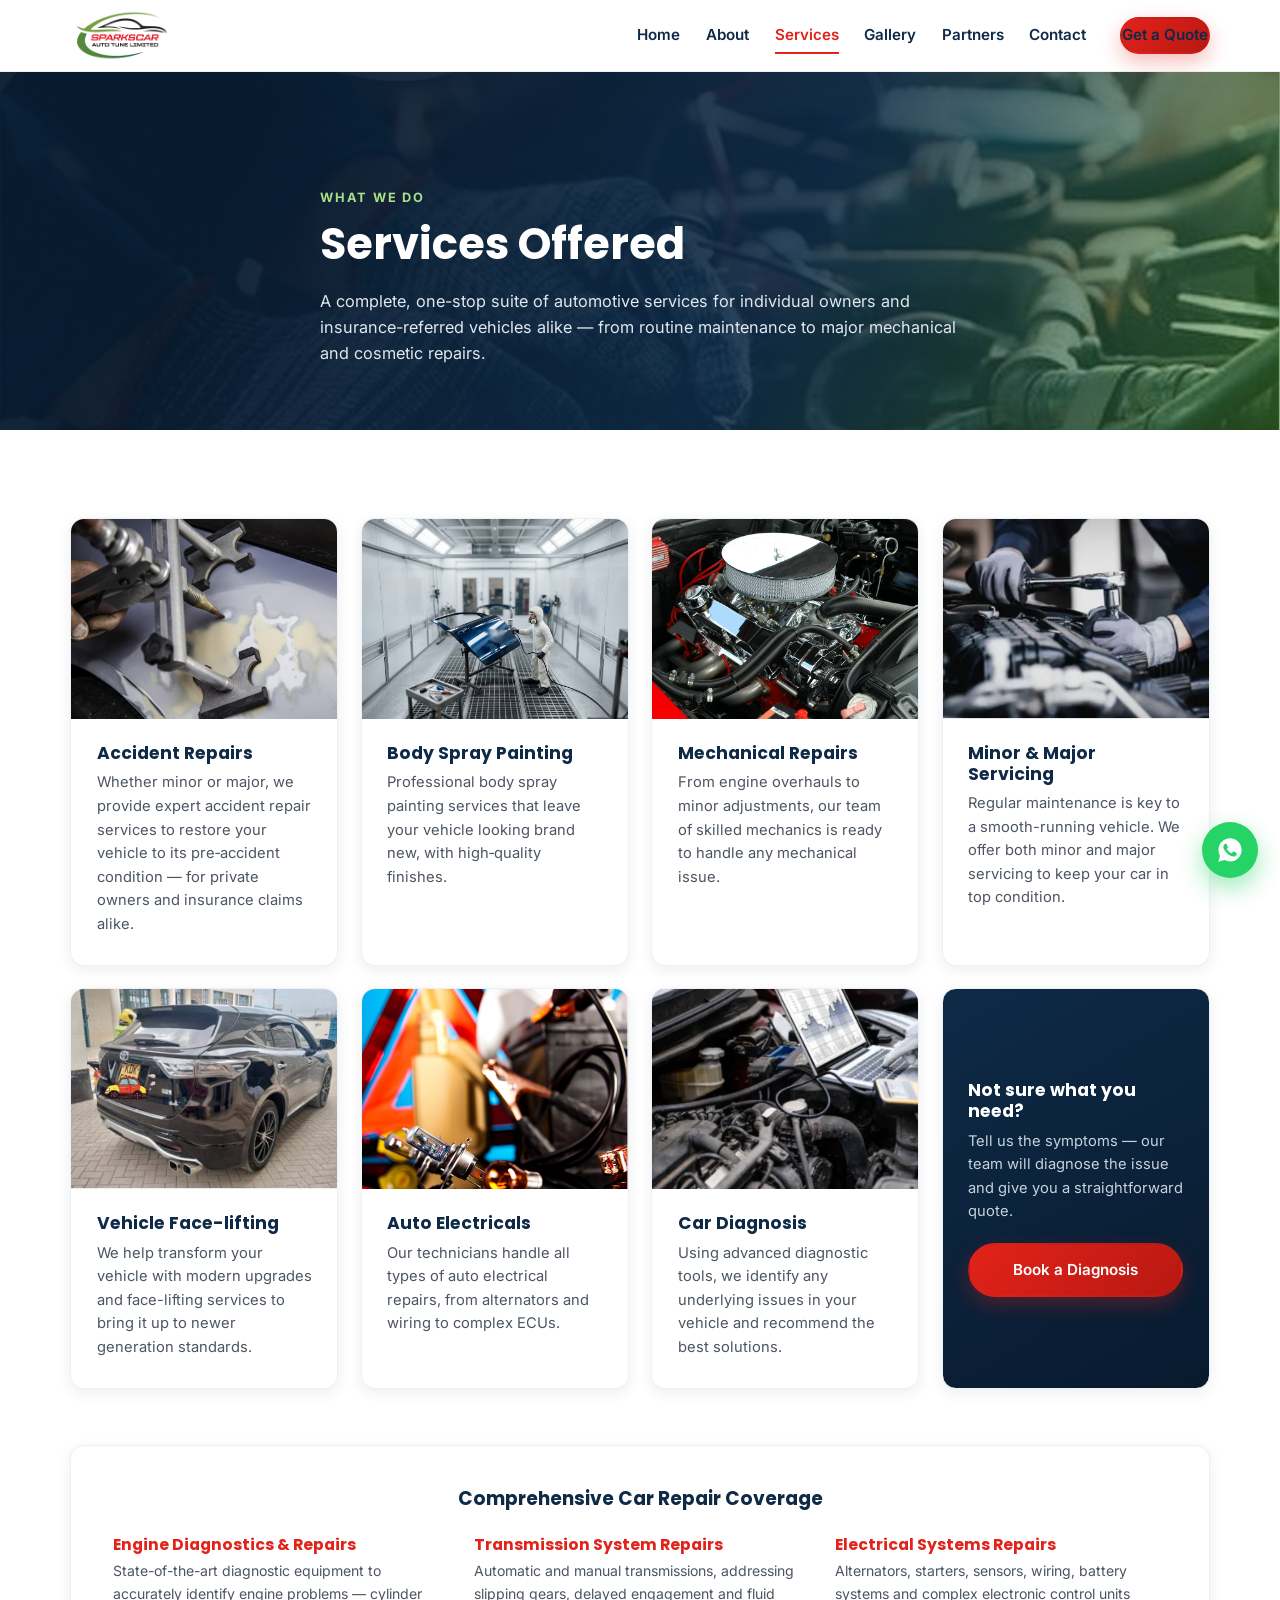
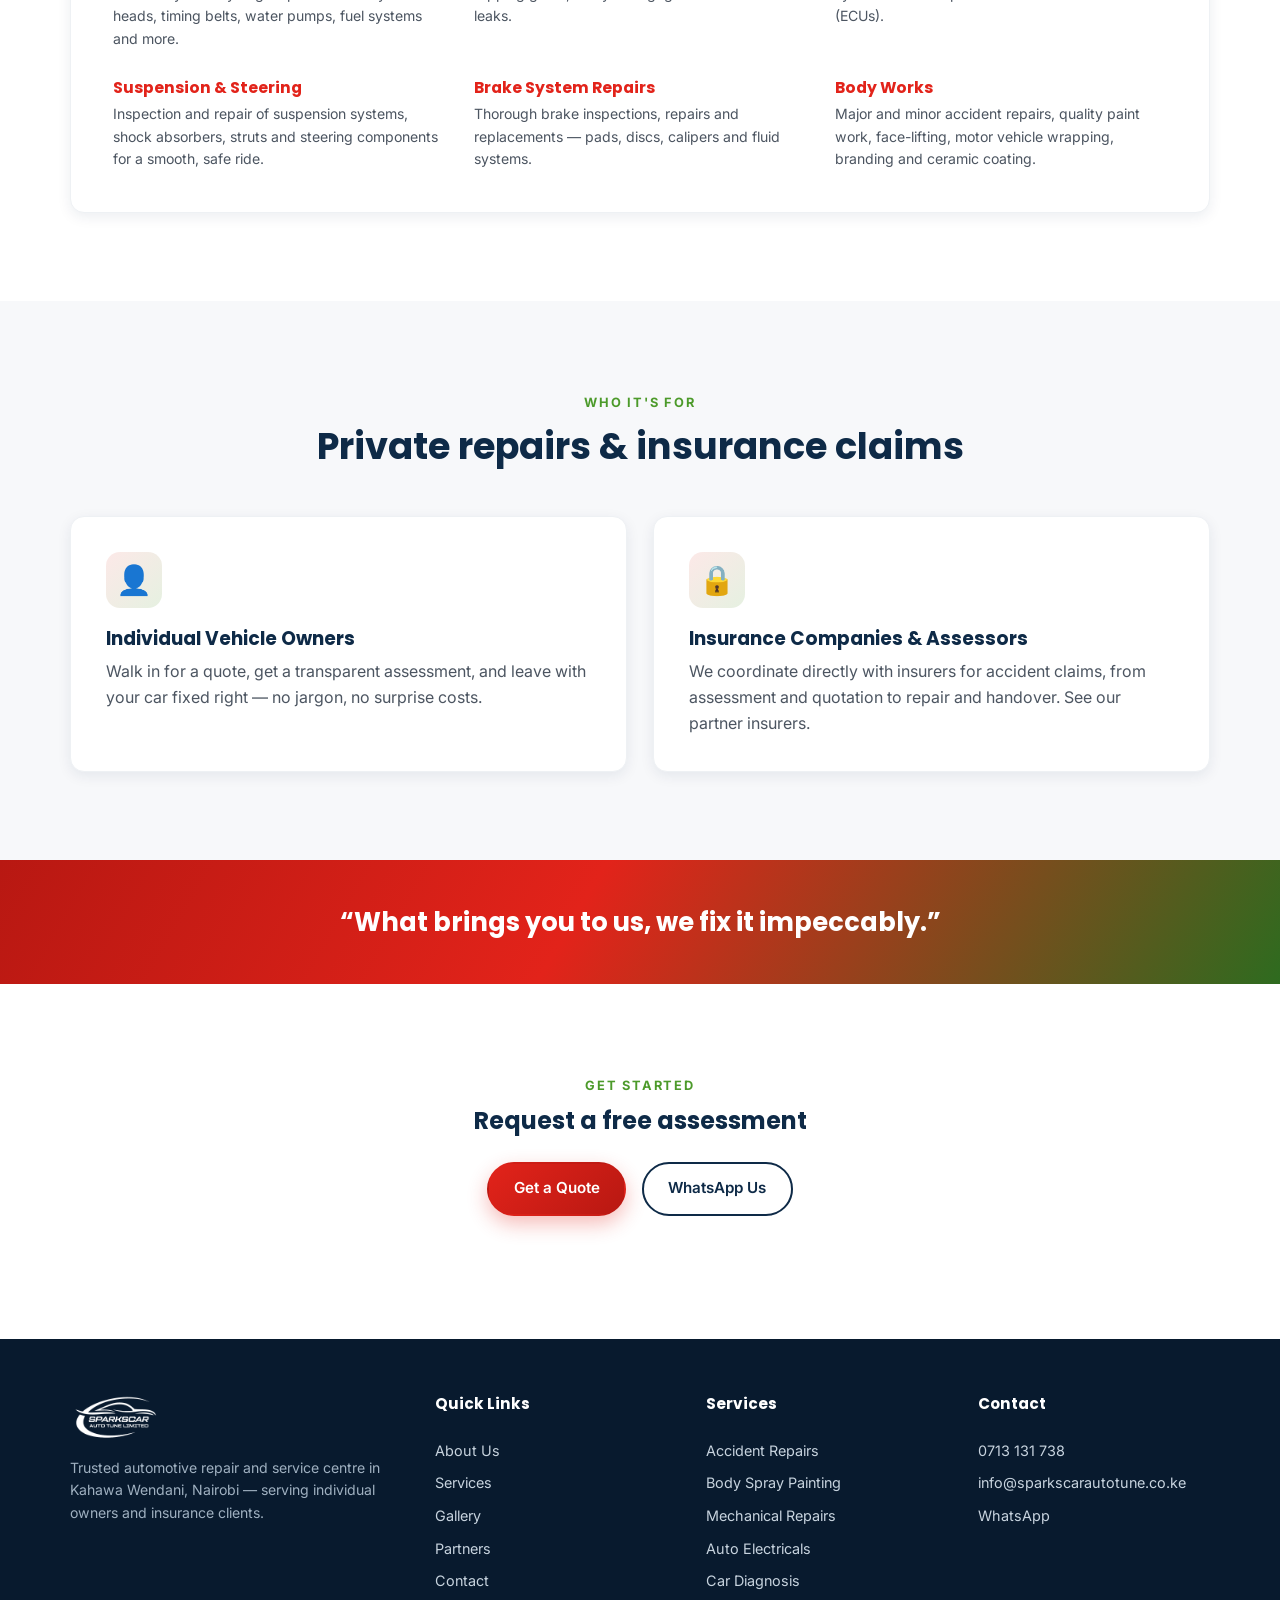
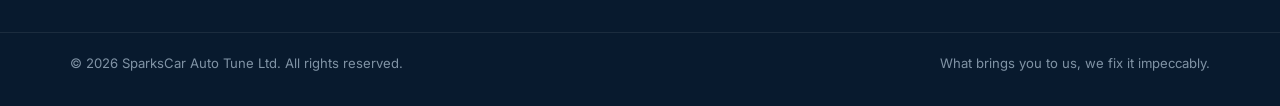
<file: services.html>
<!doctype html>
<html lang="en">
<head>
<meta charset="UTF-8">
<meta name="viewport" content="width=device-width, initial-scale=1.0">
<title>Services | SparksCar Auto Tune Ltd</title>
<meta name="description" content="Accident repairs, body spray painting, mechanical repairs, servicing, vehicle face-lifting, auto electricals and car diagnosis — for individual and insurance-referred vehicles.">
<meta name="theme-color" content="#0e2a47">

<meta property="og:title" content="Services | SparksCar Auto Tune Ltd">
<meta property="og:description" content="Accident repairs, body spray painting, mechanical repairs, servicing, vehicle face-lifting, auto electricals and car diagnosis — for individual and insurance-referred vehicles.">
<meta property="og:image" content="assets/img/before-after-camry.jpg">
<meta property="og:type" content="website">

<link rel="icon" type="image/png" href="assets/img/logo.png">
<link rel="preconnect" href="https://fonts.googleapis.com">
<link rel="preconnect" href="https://fonts.gstatic.com" crossorigin>
<link href="https://fonts.googleapis.com/css2?family=Poppins:wght@400;500;600;700;800&family=Inter:wght@400;500;600&display=swap" rel="stylesheet">
<link rel="stylesheet" href="assets/css/style.css">
</head>
<body>

<a class="skip-link" href="#main">Skip to content</a>

<header class="site-header" id="siteHeader">
  <div class="container nav-inner">
    <a href="index.html" class="brand">
      <img src="assets/img/logo.png" alt="SparksCar Auto Tune Ltd logo">
    </a>
    <nav class="nav" id="primaryNav">
      <a href="index.html">Home</a>
      <a href="about.html">About</a>
      <a href="services.html" class="active">Services</a>
      <a href="gallery.html">Gallery</a>
      <a href="partners.html">Partners</a>
      <a href="contact.html">Contact</a>
      <a href="contact.html" class="btn btn-primary nav-cta">Get a Quote</a>
    </nav>
    <button class="nav-toggle" id="navToggle" aria-label="Toggle menu" aria-expanded="false" aria-controls="primaryNav">
      <span></span><span></span><span></span>
    </button>
  </div>
</header>

<main id="main">
<section class="page-banner">
    <div class="page-banner-bg" style="background-image:url('assets/img/hero.jpg')"></div>
    <div class="page-banner-overlay"></div>
    <div class="container page-banner-content">
      <p class="eyebrow">What We Do</p>
      <h1>Services Offered</h1>
      <p class="page-banner-lead">A complete, one-stop suite of automotive services for individual owners and insurance-referred vehicles alike — from routine maintenance to major mechanical and cosmetic repairs.</p>
    </div>
  </section>
  <section class="section">
    <div class="container">
      <div class="services-grid">
        <div class="service-card reveal">
          <div class="service-card-img"><img src="assets/img/services/accident-repairs.jpg" alt="Technician using a body-filler and dent tool on a damaged panel" loading="lazy"></div>
          <div class="service-card-body">
            <h3>Accident Repairs</h3>
            <p>Whether minor or major, we provide expert accident repair services to restore your vehicle to its pre&#8209;accident condition &mdash; for private owners and insurance claims alike.</p>
          </div>
        </div>
        <div class="service-card reveal">
          <div class="service-card-img"><img src="assets/img/services/body-spray-painting.jpg" alt="Technician spray-painting a car door in a paint booth" loading="lazy"></div>
          <div class="service-card-body">
            <h3>Body Spray Painting</h3>
            <p>Professional body spray painting services that leave your vehicle looking brand new, with high&#8209;quality finishes.</p>
          </div>
        </div>
        <div class="service-card reveal">
          <div class="service-card-img"><img src="assets/img/services/mechanical-repairs.jpg" alt="Close-up of a serviced V8 engine bay" loading="lazy"></div>
          <div class="service-card-body">
            <h3>Mechanical Repairs</h3>
            <p>From engine overhauls to minor adjustments, our team of skilled mechanics is ready to handle any mechanical issue.</p>
          </div>
        </div>
        <div class="service-card reveal">
          <div class="service-card-img"><img src="assets/img/services/minor-major-servicing.png" alt="Servicing essentials: oil, bulbs, jumper cables and a warning triangle" loading="lazy"></div>
          <div class="service-card-body">
            <h3>Minor &amp; Major Servicing</h3>
            <p>Regular maintenance is key to a smooth-running vehicle. We offer both minor and major servicing to keep your car in top condition.</p>
          </div>
        </div>
        <div class="service-card reveal">
          <div class="service-card-img"><img src="assets/img/work-suv.jpg" alt="Freshly finished SUV after a vehicle face-lift" loading="lazy"></div>
          <div class="service-card-body">
            <h3>Vehicle Face-lifting</h3>
            <p>We help transform your vehicle with modern upgrades and face-lifting services to bring it up to newer generation standards.</p>
          </div>
        </div>
        <div class="service-card reveal">
          <div class="service-card-img"><img src="assets/img/services/auto-electricals.png" alt="Technician repairing a vehicle's wiring and fuse box" loading="lazy"></div>
          <div class="service-card-body">
            <h3>Auto Electricals</h3>
            <p>Our technicians handle all types of auto electrical repairs, from alternators and wiring to complex ECUs.</p>
          </div>
        </div>
        <div class="service-card reveal">
          <div class="service-card-img"><img src="assets/img/services/car-diagnosis.png" alt="Laptop-based diagnostic scan connected to an engine" loading="lazy"></div>
          <div class="service-card-body">
            <h3>Car Diagnosis</h3>
            <p>Using advanced diagnostic tools, we identify any underlying issues in your vehicle and recommend the best solutions.</p>
          </div>
        </div>
        <div class="service-card service-card-cta reveal">
          <h3>Not sure what you need?</h3>
          <p>Tell us the symptoms &mdash; our team will diagnose the issue and give you a straightforward quote.</p>
          <a href="contact.html" class="btn btn-primary btn-block">Book a Diagnosis</a>
        </div>
      </div>

      <div class="detail-panel reveal">
        <h3>Comprehensive Car Repair Coverage</h3>
        <div class="detail-grid">
          <div>
            <h4>Engine Diagnostics &amp; Repairs</h4>
            <p>State-of-the-art diagnostic equipment to accurately identify engine problems &mdash; cylinder heads, timing belts, water pumps, fuel systems and more.</p>
          </div>
          <div>
            <h4>Transmission System Repairs</h4>
            <p>Automatic and manual transmissions, addressing slipping gears, delayed engagement and fluid leaks.</p>
          </div>
          <div>
            <h4>Electrical Systems Repairs</h4>
            <p>Alternators, starters, sensors, wiring, battery systems and complex electronic control units (ECUs).</p>
          </div>
          <div>
            <h4>Suspension &amp; Steering</h4>
            <p>Inspection and repair of suspension systems, shock absorbers, struts and steering components for a smooth, safe ride.</p>
          </div>
          <div>
            <h4>Brake System Repairs</h4>
            <p>Thorough brake inspections, repairs and replacements &mdash; pads, discs, calipers and fluid systems.</p>
          </div>
          <div>
            <h4>Body Works</h4>
            <p>Major and minor accident repairs, quality paint work, face-lifting, motor vehicle wrapping, branding and ceramic coating.</p>
          </div>
        </div>
      </div>
    </div>
  </section>

  <!-- ===== Client types ===== -->
  <section class="section section-alt">
    <div class="container">
      <div class="section-head reveal">
        <p class="eyebrow">Who It's For</p>
        <h2>Private repairs &amp; insurance claims</h2>
      </div>
      <div class="client-types">
        <div class="client-type-card reveal">
          <div class="service-icon" aria-hidden="true">&#128100;</div>
          <h3>Individual Vehicle Owners</h3>
          <p>Walk in for a quote, get a transparent assessment, and leave with your car fixed right &mdash; no jargon, no surprise costs.</p>
        </div>
        <div class="client-type-card reveal">
          <div class="service-icon" aria-hidden="true">&#128274;</div>
          <h3>Insurance Companies &amp; Assessors</h3>
          <p>We coordinate directly with insurers for accident claims, from assessment and quotation to repair and handover. See our <a href="partners.html">partner insurers</a>.</p>
        </div>
      </div>
    </div>
  </section>

  <section class="tagline-strip">
    <div class="container">
      <p>&ldquo;What brings you to us, we fix it impeccably.&rdquo;</p>
    </div>
  </section>

  <section class="section">
    <div class="container" style="text-align:center; max-width:640px;">
      <p class="eyebrow reveal">Get Started</p>
      <h2 class="reveal">Request a free assessment</h2>
      <div class="hero-actions reveal" style="justify-content:center;">
        <a href="contact.html" class="btn btn-primary">Get a Quote</a>
        <a href="https://wa.me/254713131738" target="_blank" rel="noopener" class="btn btn-outline">WhatsApp Us</a>
      </div>
    </div>
  </section>

</main>

<footer class="site-footer">
  <div class="container footer-grid">
    <div class="footer-brand">
      <img src="assets/img/logo.png" alt="SparksCar Auto Tune Ltd logo">
      <p>Trusted automotive repair and service centre in Kahawa Wendani, Nairobi &mdash; serving individual owners and insurance clients.</p>
    </div>
    <div class="footer-col">
      <h4>Quick Links</h4>
      <a href="about.html">About Us</a>
      <a href="services.html">Services</a>
      <a href="gallery.html">Gallery</a>
      <a href="partners.html">Partners</a>
      <a href="contact.html">Contact</a>
    </div>
    <div class="footer-col">
      <h4>Services</h4>
      <a href="services.html">Accident Repairs</a>
      <a href="services.html">Body Spray Painting</a>
      <a href="services.html">Mechanical Repairs</a>
      <a href="services.html">Auto Electricals</a>
      <a href="services.html">Car Diagnosis</a>
    </div>
    <div class="footer-col">
      <h4>Contact</h4>
      <a href="tel:+254713131738">0713 131 738</a>
      <a href="mailto:info@sparkscarautotune.co.ke">info@sparkscarautotune.co.ke</a>
      <a href="https://wa.me/254713131738" target="_blank" rel="noopener">WhatsApp</a>
    </div>
  </div>
  <div class="footer-bottom">
    <div class="container footer-bottom-inner">
      <p>&copy; <span id="year"></span> SparksCar Auto Tune Ltd. All rights reserved.</p>
      <p>What brings you to us, we fix it impeccably.</p>
    </div>
  </div>
</footer>

<a href="https://wa.me/254713131738" target="_blank" rel="noopener" class="whatsapp-float" aria-label="Chat on WhatsApp">
  <svg viewBox="0 0 24 24" width="28" height="28" aria-hidden="true"><path fill="currentColor" d="M12.04 2C6.58 2 2.13 6.45 2.13 11.91c0 1.75.46 3.45 1.32 4.95L2 22l5.29-1.39a9.87 9.87 0 0 0 4.75 1.21h.01c5.46 0 9.9-4.45 9.9-9.91C21.96 6.45 17.5 2 12.04 2zm5.79 14.16c-.24.68-1.4 1.32-1.93 1.4-.5.08-1.12.11-1.8-.11-.42-.13-.96-.31-1.65-.61-2.9-1.25-4.79-4.17-4.94-4.36-.14-.2-1.18-1.57-1.18-3 0-1.42.75-2.12 1.02-2.41.26-.28.57-.35.76-.35.19 0 .38 0 .55.01.18.01.41-.07.64.49.24.58.81 2 .88 2.14.07.14.11.31.02.5-.09.19-.14.31-.28.48-.14.16-.29.36-.42.49-.14.14-.28.28-.12.56.16.28.71 1.17 1.53 1.9 1.05.94 1.94 1.23 2.22 1.37.28.14.44.12.6-.07.16-.19.68-.79.87-1.06.18-.28.37-.23.62-.14.26.1 1.63.77 1.91.91.28.14.47.21.53.33.07.13.07.71-.17 1.39z"/></svg>
</a>

<script src="assets/js/main.js"></script>
</body>
</html>
</file>
<file: assets/css/style.css>
/* =========================================================
   SparksCar Auto Tune Ltd — main stylesheet
========================================================= */

:root{
  --navy: #0e2a47;
  --navy-dark: #081a2e;
  --red: #e2231a;
  --red-dark: #b81812;
  --green: #4c9a2a;
  --green-dark: #2e6b1f;
  --grey-50: #f7f8fa;
  --grey-100: #eef1f4;
  --grey-300: #d7dde3;
  --grey-500: #8a94a1;
  --grey-700: #4c5561;
  --ink: #10202f;
  --white: #ffffff;
  --radius: 14px;
  --radius-sm: 8px;
  --shadow: 0 10px 30px rgba(14, 42, 71, .10);
  --shadow-sm: 0 4px 14px rgba(14, 42, 71, .08);
  --container: 1180px;
  --ff-head: 'Poppins', system-ui, sans-serif;
  --ff-body: 'Inter', system-ui, sans-serif;
}

*,*::before,*::after{box-sizing:border-box;}
html{scroll-behavior:smooth;}
body{
  margin:0;
  font-family:var(--ff-body);
  color:var(--ink);
  background:var(--white);
  line-height:1.6;
  -webkit-font-smoothing:antialiased;
}
img{max-width:100%;display:block;}
a{color:inherit;text-decoration:none;}
h1,h2,h3,h4{font-family:var(--ff-head);line-height:1.2;margin:0 0 .5em;color:var(--navy);}
p{margin:0 0 1em;}
ul{margin:0;padding:0;list-style:none;}
button{font-family:inherit;}

.container{
  width:100%;
  max-width:var(--container);
  margin:0 auto;
  padding:0 20px;
}

.skip-link{
  position:absolute; left:-999px; top:0; background:var(--navy); color:#fff;
  padding:10px 16px; z-index:999; border-radius:0 0 8px 0;
}
.skip-link:focus{left:0;}

/* ---------- Buttons ---------- */
.btn{
  position:relative; overflow:hidden;
  display:inline-flex; align-items:center; justify-content:center; gap:.5em;
  padding:.85em 1.6em; border-radius:999px; font-weight:600; font-size:.95rem;
  border:2px solid transparent; cursor:pointer; transition:transform .15s ease, box-shadow .2s ease, background .2s ease, color .2s ease;
  white-space:nowrap;
}
.btn:hover{transform:translateY(-2px);}
.btn::after{
  content:""; position:absolute; top:0; left:-60%; width:40%; height:100%;
  background:linear-gradient(120deg, transparent, rgba(255,255,255,.35), transparent);
  transform:skewX(-20deg); transition:left .55s ease;
}
.btn:hover::after{left:130%;}
.btn-primary{ background:linear-gradient(135deg, var(--red), var(--red-dark)); color:#fff; box-shadow:0 8px 20px rgba(226,35,26,.30);}
.btn-primary:hover{box-shadow:0 12px 26px rgba(226,35,26,.38);}
.btn-ghost{ background:rgba(255,255,255,.08); color:#fff; border-color:rgba(255,255,255,.55); backdrop-filter:blur(2px);}
.btn-ghost:hover{ background:rgba(255,255,255,.18);}
.btn-outline{ background:transparent; color:var(--navy); border-color:var(--navy);}
.btn-outline:hover{ background:var(--navy); color:#fff;}
.btn-block{width:100%;}

/* ---------- Header ---------- */
.site-header{
  position:sticky; top:0; z-index:100;
  background:rgba(255,255,255,.92);
  backdrop-filter:saturate(180%) blur(10px);
  border-bottom:1px solid var(--grey-100);
  transition:box-shadow .25s ease;
}
.site-header.scrolled{box-shadow:var(--shadow-sm);}
.nav-inner{
  display:flex; align-items:center; justify-content:space-between;
  padding:.6rem 20px;
}
.brand img{height:52px; width:auto;}
.nav{display:flex; align-items:center; gap:1.6rem;}
.nav a{
  font-weight:600; font-size:.95rem; color:var(--navy); position:relative; padding:.3em 0;
}
.nav a:not(.btn)::after{
  content:""; position:absolute; left:0; right:0; bottom:-2px; height:2px;
  background:var(--red); transform:scaleX(0); transform-origin:left; transition:transform .2s ease;
}
.nav a:not(.btn):hover::after{transform:scaleX(1);}
.nav a.active{color:var(--red);}
.nav a.active::after{transform:scaleX(1); background:var(--red);}
.nav-cta{margin-left:.5rem; padding:.65em 1.4em; font-size:.9rem;}

.nav-toggle{
  display:none; flex-direction:column; gap:5px; background:none; border:none; cursor:pointer; padding:8px;
}
.nav-toggle span{width:26px; height:2.5px; background:var(--navy); border-radius:2px; transition:.25s;}
.nav-toggle.active span:nth-child(1){transform:translateY(7.5px) rotate(45deg);}
.nav-toggle.active span:nth-child(2){opacity:0;}
.nav-toggle.active span:nth-child(3){transform:translateY(-7.5px) rotate(-45deg);}

/* ---------- Hero ---------- */
.hero{
  position:relative; color:#fff; overflow:hidden;
  min-height:92vh; display:flex; align-items:center;
  padding:5rem 0 4rem;
}
.hero-bg{
  position:absolute; inset:0; background-size:cover; background-position:center;
  animation:hero-kenburns 22s ease-in-out infinite alternate;
}
@keyframes hero-kenburns{
  from{transform:scale(1.04) translate(0, 0);}
  to{transform:scale(1.14) translate(-1.5%, -1%);}
}
@media (prefers-reduced-motion: reduce){
  .hero-bg{animation:none; transform:scale(1.05);}
}
.hero-overlay{
  position:absolute; inset:0;
  background:linear-gradient(115deg, rgba(8,26,46,.94) 10%, rgba(8,26,46,.86) 45%, rgba(14,42,71,.55) 75%, rgba(76,154,42,.35) 100%);
}
.hero-content{position:relative; z-index:2; max-width:760px;}
.eyebrow{
  text-transform:uppercase; letter-spacing:.14em; font-weight:700; font-size:.8rem;
  color:var(--green); margin-bottom:.8em; display:inline-block;
}
.hero .eyebrow{color:#a9e08a;}
.hero h1{
  color:#fff; font-size:clamp(2.1rem, 5vw, 3.4rem); font-weight:800; margin-bottom:.5em;
}
.accent-red{
  background:linear-gradient(90deg, #ff8a7a, #ff5b52, #ffb199, #ff5b52, #ff8a7a);
  background-size:300% auto;
  -webkit-background-clip:text; background-clip:text; color:transparent;
  animation:accent-shimmer 6s ease-in-out infinite;
}
@keyframes accent-shimmer{
  0%{background-position:0% 50%;}
  50%{background-position:100% 50%;}
  100%{background-position:0% 50%;}
}
@media (prefers-reduced-motion: reduce){
  .accent-red{animation:none; background:none; color:#ff5b52;}
}
.hero-sub{
  font-size:1.05rem; color:#dfe7ef; max-width:620px;
}
.hero-actions{display:flex; gap:1rem; flex-wrap:wrap; margin:1.6rem 0 2.2rem;}
.hero-stats{display:flex; gap:2.4rem; flex-wrap:wrap;}
.hero-stats li{display:flex; flex-direction:column;}
.hero-stats strong{font-family:var(--ff-head); font-size:1.6rem; color:#fff;}
.hero-stats span{font-size:.82rem; color:#b9c6d4;}

/* ---------- Interior page banner ---------- */
.page-banner{
  position:relative; color:#fff; overflow:hidden; padding:7rem 0 4rem;
}
.page-banner-bg{
  position:absolute; inset:0; background-size:cover; background-position:center;
  animation:hero-kenburns 22s ease-in-out infinite alternate;
}
.page-banner-overlay{
  position:absolute; inset:0;
  background:linear-gradient(115deg, rgba(8,26,46,.95) 20%, rgba(14,42,71,.88) 60%, rgba(76,154,42,.45) 100%);
}
.page-banner-content{position:relative; z-index:2; max-width:680px;}
.page-banner-content h1{color:#fff; font-size:clamp(1.9rem,4vw,2.7rem); margin-bottom:.4em;}
.page-banner-lead{color:#dfe7ef; font-size:1.02rem; margin:0;}
.page-banner .eyebrow{color:#a9e08a;}

/* ---------- Trust strip (home) ---------- */
.trust-strip{
  background:var(--navy-dark); padding:2.2rem 0 2.4rem; overflow:hidden;
}
.trust-strip-text{
  color:#dfe7ef; font-size:.92rem; font-weight:600; display:flex; align-items:center;
  justify-content:center; gap:.6em; text-align:center; margin-bottom:1.4rem; flex-wrap:wrap;
}
.trust-strip-text svg{width:20px; height:20px; fill:var(--green); flex:none;}
.trust-strip-link{
  color:#a9e08a; font-size:.85rem; font-weight:700; white-space:nowrap;
  border-bottom:1px solid transparent; transition:border-color .2s ease;
}
.trust-strip-link:hover{border-color:#a9e08a;}

/* Infinite logo marquee */
.marquee{
  width:100%; overflow:hidden;
  -webkit-mask-image:linear-gradient(90deg, transparent, #000 8%, #000 92%, transparent);
  mask-image:linear-gradient(90deg, transparent, #000 8%, #000 92%, transparent);
}
.marquee-track{
  display:flex; align-items:center; gap:3rem; width:max-content;
  animation:marquee-scroll 70s linear infinite;
}
.marquee:hover .marquee-track{animation-play-state:paused;}
.marquee-track img{
  height:56px; width:auto; background:#fff; padding:.65rem 1.15rem; border-radius:10px;
  display:block; flex:none;
}
@keyframes marquee-scroll{
  from{transform:translateX(0);}
  to{transform:translateX(-50%);}
}
@media (prefers-reduced-motion: reduce){
  .marquee-track{animation:none;}
}

/* ---------- Branch cards ---------- */
.branch-grid{display:grid; grid-template-columns:1fr 1fr; gap:1.6rem;}
.branch-card{
  background:#fff; border:1px solid var(--grey-100); border-radius:var(--radius);
  box-shadow:var(--shadow-sm); overflow:hidden; display:flex; flex-direction:column;
}
.branch-card-head{
  padding:1.4rem 1.6rem; background:linear-gradient(120deg, var(--navy), var(--navy-dark)); color:#fff;
  display:flex; align-items:center; justify-content:space-between; gap:1rem;
}
.branch-card-head h3{color:#fff; margin:0; font-size:1.15rem;}
.branch-tag{
  font-size:.7rem; font-weight:700; text-transform:uppercase; letter-spacing:.05em;
  background:var(--red); padding:.3em .8em; border-radius:999px; white-space:nowrap;
}
.branch-card-body{padding:1.6rem; flex:1; display:flex; flex-direction:column; gap:1rem;}
.branch-detail{display:flex; gap:.8rem; align-items:flex-start;}
.branch-detail .contact-icon{font-size:1.15rem; flex:none; margin-top:2px;}
.branch-detail strong{display:block; font-size:.85rem; color:var(--navy);}
.branch-detail span{font-size:.92rem; color:var(--grey-700);}
.branch-detail a:hover{color:var(--red);}
.branch-map{line-height:0; border-top:1px solid var(--grey-100);}
.branch-map iframe{display:block; width:100%; height:220px; border:0;}
.branch-actions{display:flex; gap:.8rem; flex-wrap:wrap; margin-top:auto; padding-top:.4rem;}

/* ---------- Partner logos ---------- */
.partners-grid{
  display:grid; grid-template-columns:repeat(4,1fr); gap:1.4rem;
}
.partner-card{
  background:#fff; border:1px solid var(--grey-100); border-radius:var(--radius);
  box-shadow:var(--shadow-sm); padding:2rem 1.4rem; display:flex; align-items:center; justify-content:center;
  min-height:150px; transition:transform .2s ease, box-shadow .2s ease;
}
.partner-card:hover{transform:translateY(-4px); box-shadow:var(--shadow);}
.partner-card img{max-height:76px; max-width:100%; width:auto; object-fit:contain;}

/* ---------- Process steps (claims) ---------- */
.process-grid{display:grid; grid-template-columns:repeat(5,1fr); gap:1.2rem;}
.process-step{
  text-align:center; padding:1.6rem 1rem; background:#fff; border:1px solid var(--grey-100);
  border-radius:var(--radius); box-shadow:var(--shadow-sm); position:relative;
}
.process-step .step-num{
  width:38px; height:38px; border-radius:50%; background:linear-gradient(135deg, var(--red), var(--red-dark));
  color:#fff; display:flex; align-items:center; justify-content:center; font-weight:700; margin:0 auto .8rem;
  font-family:var(--ff-head);
}
.process-step h4{font-size:.96rem; margin-bottom:.3em;}
.process-step p{font-size:.84rem; color:var(--grey-700); margin:0;}

/* ---------- Client-type cards (individual / insurance) ---------- */
.client-types{display:grid; grid-template-columns:1fr 1fr; gap:1.6rem;}
.client-type-card{
  padding:2.2rem; border-radius:var(--radius); box-shadow:var(--shadow-sm); border:1px solid var(--grey-100);
  background:#fff;
}
.client-type-card .service-icon{margin-bottom:1.2rem;}
.client-type-card h3{margin-bottom:.5em;}
.client-type-card p{color:var(--grey-700); margin:0;}

/* ---------- Sections ---------- */
.section{padding:5.5rem 0;}
.section-alt{background:var(--grey-50);}
.section-head{max-width:680px; margin:0 auto 3rem; text-align:center;}
.section-head h2{font-size:clamp(1.6rem,3.4vw,2.3rem);}
.section-lead{color:var(--grey-700); font-size:1.02rem;}

/* ---------- About ---------- */
.about-grid{
  display:grid; grid-template-columns:1fr 1.1fr; gap:3.5rem; align-items:center;
}
.about-media{position:relative;}
.about-media img{
  border-radius:var(--radius); box-shadow:var(--shadow); width:100%; aspect-ratio:4/3; object-fit:cover;
}
.about-badge{
  position:absolute; left:-1.2rem; bottom:-1.4rem; background:var(--navy); color:#fff;
  padding:1rem 1.3rem; border-radius:var(--radius-sm); box-shadow:var(--shadow);
  display:flex; flex-direction:column; gap:.1rem; max-width:180px;
}
.badge-number{font-family:var(--ff-head); font-weight:800; font-size:1.6rem; color:var(--green);}
.about-badge span:last-child{font-size:.78rem; color:#cfd9e3;}
.about-copy p{color:var(--grey-700);}
.mv-grid{display:grid; grid-template-columns:1fr 1fr; gap:1.2rem; margin-top:1.6rem;}
.mv-card{
  background:var(--grey-50); border-left:4px solid var(--red); border-radius:var(--radius-sm);
  padding:1.2rem 1.3rem;
}
.mv-card h3{font-size:1.05rem; margin-bottom:.4em;}
.mv-card p{font-size:.92rem; color:var(--grey-700); margin:0;}

.values-strip{
  margin-top:4rem; display:grid; grid-template-columns:repeat(4,1fr); gap:1.5rem;
  border-top:1px solid var(--grey-100); padding-top:3rem;
}
.value-item h4{
  color:var(--red); font-size:1rem; margin-bottom:.4em; display:flex; align-items:center; gap:.5em;
}
.value-item h4::before{content:""; width:8px; height:8px; border-radius:50%; background:var(--green); display:inline-block;}
.value-item p{font-size:.9rem; color:var(--grey-700); margin:0;}

/* ---------- Services ---------- */
.services-grid{
  display:grid; grid-template-columns:repeat(4,1fr); gap:1.4rem;
}
.service-card{
  background:#fff; border:1px solid var(--grey-100); border-radius:var(--radius);
  padding:0; overflow:hidden; display:flex; flex-direction:column;
  box-shadow:var(--shadow-sm); transition:transform .2s ease, box-shadow .2s ease, border-color .2s ease;
}
.service-card:hover{transform:translateY(-6px); box-shadow:var(--shadow); border-color:transparent;}
.service-card-img{width:100%; aspect-ratio:4/3; overflow:hidden; background:var(--grey-100);}
.service-card-img img{width:100%; height:100%; object-fit:cover; display:block; transition:transform .5s ease;}
.service-card:hover .service-card-img img{transform:scale(1.07);}
.service-card-body{padding:1.5rem 1.6rem 1.8rem;}
.service-icon{
  font-size:1.8rem; width:56px; height:56px; border-radius:14px; display:flex; align-items:center; justify-content:center;
  background:linear-gradient(135deg, rgba(226,35,26,.10), rgba(76,154,42,.14)); margin-bottom:1.1rem;
}
.service-card h3{font-size:1.08rem; margin-bottom:.45em;}
.service-card p{font-size:.92rem; color:var(--grey-700); margin:0;}
.service-card-cta{
  padding:2rem 1.6rem; background:linear-gradient(150deg, var(--navy), var(--navy-dark)); color:#fff;
  display:flex; flex-direction:column; justify-content:center;
}
.service-card-cta h3{color:#fff;}
.service-card-cta p{color:#c7d3de; margin-bottom:1.2rem;}

.detail-panel{
  margin-top:3.5rem; background:#fff; border-radius:var(--radius); box-shadow:var(--shadow-sm);
  padding:2.6rem; border:1px solid var(--grey-100);
}
.detail-panel h3{text-align:center; margin-bottom:1.6rem;}
.detail-grid{display:grid; grid-template-columns:repeat(3,1fr); gap:1.8rem;}
.detail-grid h4{font-size:.98rem; color:var(--red); margin-bottom:.35em;}
.detail-grid p{font-size:.88rem; color:var(--grey-700); margin:0;}

/* ---------- Why Us ---------- */
.why-grid{display:grid; grid-template-columns:repeat(4,1fr); gap:1.4rem;}
.why-card{
  position:relative; padding:2rem 1.6rem 1.6rem; border-radius:var(--radius);
  background:#fff; border:1px solid var(--grey-100); box-shadow:var(--shadow-sm);
}
.why-num{
  font-family:var(--ff-head); font-weight:800; font-size:2.1rem;
  background:linear-gradient(135deg, var(--green), var(--green-dark)); -webkit-background-clip:text; background-clip:text; color:transparent;
  display:block; margin-bottom:.3rem;
}
.why-card h3{font-size:1.05rem;}
.why-card p{font-size:.9rem; color:var(--grey-700); margin:0;}

/* ---------- Gallery ---------- */
.gallery-grid{
  display:grid; grid-template-columns:repeat(3,1fr); gap:1.1rem;
}
.gallery-item{
  position:relative; margin:0; border-radius:var(--radius-sm); overflow:hidden; box-shadow:var(--shadow-sm);
  aspect-ratio:4/3;
}
.gallery-item img{width:100%; height:100%; object-fit:cover; transition:transform .4s ease;}
.gallery-item:hover img{transform:scale(1.07);}
.gallery-item figcaption{
  position:absolute; left:0; right:0; bottom:0; padding:.7em 1em;
  background:linear-gradient(0deg, rgba(8,26,46,.85), transparent);
  color:#fff; font-size:.85rem; font-weight:600;
}

.ba-grid{display:grid; grid-template-columns:1fr 1fr; gap:1.5rem; margin-top:2rem;}
.ba-slider{
  position:relative; aspect-ratio:16/9; border-radius:var(--radius); overflow:hidden; box-shadow:var(--shadow);
  user-select:none;
}
.ba-img{position:absolute; inset:0; width:100%; height:100%; object-fit:cover; pointer-events:none;}
.ba-top{clip-path:inset(0 50% 0 0);}
.ba-handle{
  position:absolute; top:0; bottom:0; left:50%; width:3px; background:#fff;
  box-shadow:0 0 0 3px rgba(255,255,255,.35); pointer-events:none; transform:translateX(-50%);
}
.ba-handle::after{
  content:"⇔"; position:absolute; top:50%; left:50%; transform:translate(-50%,-50%);
  width:38px; height:38px; background:#fff; color:var(--navy); border-radius:50%;
  display:flex; align-items:center; justify-content:center; font-size:1rem; box-shadow:var(--shadow-sm);
}
.ba-range{
  position:absolute; inset:0; width:100%; height:100%; margin:0; opacity:0; cursor:ew-resize;
  -webkit-appearance:none; appearance:none; background:transparent;
}
.ba-tag{
  position:absolute; top:14px; font-size:.72rem; font-weight:700; text-transform:uppercase;
  letter-spacing:.05em; padding:.35em .8em; border-radius:999px; color:#fff; z-index:2; pointer-events:none;
}
.ba-tag-before{left:14px; background:rgba(8,26,46,.75);}
.ba-tag-after{right:14px; background:rgba(76,154,42,.85);}

.ba-pair{
  margin-top:1.5rem; display:grid; grid-template-columns:1fr 1fr; gap:1.5rem;
}
.ba-pair figure{margin:0; border-radius:var(--radius-sm); overflow:hidden; box-shadow:var(--shadow-sm); position:relative;}
.ba-pair img{width:100%; aspect-ratio:4/3; object-fit:cover;}
.ba-pair figcaption{
  position:absolute; top:12px; left:12px; background:rgba(8,26,46,.75); color:#fff;
  font-size:.72rem; font-weight:700; text-transform:uppercase; padding:.35em .8em; border-radius:999px;
}

.gallery-status{
  text-align:center; color:var(--grey-700); padding:3rem 1rem; font-size:1rem;
}
.gallery-status-error{color:var(--red);}
.gallery-status-error a{text-decoration:underline;}
#dynamicGallery .ba-grid{margin-top:0;}
#dynamicGallery .ba-grid .ba-slider{margin-bottom:.5rem;}

/* ---------- Tagline strip ---------- */
.tagline-strip{
  background:linear-gradient(120deg, var(--red-dark), var(--red) 45%, var(--green-dark));
  color:#fff; text-align:center; padding:2.6rem 0;
}
.tagline-strip p{
  margin:0; font-family:var(--ff-head); font-weight:700; font-size:clamp(1.1rem,2.4vw,1.6rem);
}

/* ---------- Contact ---------- */
.contact-grid{display:grid; grid-template-columns:1.1fr 1fr; gap:3rem; align-items:start;}
.contact-list{margin:2rem 0;}
.contact-list li{display:flex; gap:1rem; margin-bottom:1.3rem;}
.contact-icon{font-size:1.3rem; flex:none;}
.contact-list strong{display:block; margin-bottom:.15em;}
.contact-list span{color:var(--grey-700); font-size:.94rem;}
.contact-list a:hover{color:var(--red);}
.contact-socials{display:flex; gap:1rem; margin-bottom:2rem; flex-wrap:wrap;}
.map-embed{border-radius:var(--radius); overflow:hidden; box-shadow:var(--shadow-sm); line-height:0;}

.contact-form-wrap{
  background:#fff; border-radius:var(--radius); box-shadow:var(--shadow); padding:2.2rem;
  border:1px solid var(--grey-100);
}
.contact-form h3{margin-bottom:1.2rem;}
.form-row{margin-bottom:1.1rem; display:flex; flex-direction:column; gap:.4rem;}
.form-row label{font-size:.85rem; font-weight:600; color:var(--navy);}
.form-row input, .form-row select, .form-row textarea{
  border:1.5px solid var(--grey-300); border-radius:var(--radius-sm); padding:.75em .9em;
  font-family:inherit; font-size:.95rem; background:var(--grey-50); transition:border-color .2s ease, background .2s ease;
}
.form-row input:focus, .form-row select:focus, .form-row textarea:focus{
  outline:none; border-color:var(--red); background:#fff;
}
.form-note{font-size:.78rem; color:var(--grey-500); text-align:center; margin-top:.8rem;}

/* ---------- Footer ---------- */
.site-footer{background:var(--navy-dark); color:#c7d3de; padding-top:3.5rem;}
.footer-grid{display:grid; grid-template-columns:1.4fr 1fr 1fr 1fr; gap:2.5rem; padding-bottom:2.5rem;}
.footer-brand img{height:46px; margin-bottom:1rem; filter:brightness(0) invert(1);}
.footer-brand p{font-size:.88rem; color:#9fb0c0;}
.footer-col h4{color:#fff; font-size:.95rem; margin-bottom:1rem;}
.footer-col{display:flex; flex-direction:column; gap:.6rem; font-size:.9rem;}
.footer-col a:hover{color:#fff;}
.footer-bottom{border-top:1px solid rgba(255,255,255,.08); padding:1.2rem 0; font-size:.82rem;}
.footer-bottom-inner{display:flex; justify-content:space-between; flex-wrap:wrap; gap:.5rem; color:#8093a5;}

/* ---------- WhatsApp float ---------- */
.whatsapp-float{
  position:fixed; right:1.4rem; bottom:1.4rem; width:56px; height:56px; border-radius:50%;
  background:#25D366; color:#fff; display:flex; align-items:center; justify-content:center;
  box-shadow:0 10px 24px rgba(37,211,102,.45); z-index:200; transition:transform .2s ease;
}
.whatsapp-float:hover{transform:scale(1.08);}

/* ---------- Reveal animation ---------- */
.reveal{opacity:0; transform:translateY(24px); transition:opacity .6s ease, transform .6s ease;}
.reveal.in-view{opacity:1; transform:translateY(0);}

/* Stagger reveal timing for grid children so cards cascade in rather than pop together */
.services-grid .reveal:nth-child(1), .why-grid .reveal:nth-child(1), .gallery-grid .reveal:nth-child(1),
.partners-grid .reveal:nth-child(1), .process-grid .reveal:nth-child(1), .branch-grid .reveal:nth-child(1),
.client-types .reveal:nth-child(1), .values-strip .value-item:nth-child(1){transition-delay:0s;}
.services-grid .reveal:nth-child(2), .why-grid .reveal:nth-child(2), .gallery-grid .reveal:nth-child(2),
.partners-grid .reveal:nth-child(2), .process-grid .reveal:nth-child(2), .branch-grid .reveal:nth-child(2),
.client-types .reveal:nth-child(2), .values-strip .value-item:nth-child(2){transition-delay:.08s;}
.services-grid .reveal:nth-child(3), .why-grid .reveal:nth-child(3), .gallery-grid .reveal:nth-child(3),
.partners-grid .reveal:nth-child(3), .process-grid .reveal:nth-child(3),
.values-strip .value-item:nth-child(3){transition-delay:.16s;}
.services-grid .reveal:nth-child(4), .why-grid .reveal:nth-child(4), .gallery-grid .reveal:nth-child(4),
.partners-grid .reveal:nth-child(4), .process-grid .reveal:nth-child(4),
.values-strip .value-item:nth-child(4){transition-delay:.24s;}
.services-grid .reveal:nth-child(5), .gallery-grid .reveal:nth-child(5),
.process-grid .reveal:nth-child(5){transition-delay:.32s;}
.services-grid .reveal:nth-child(6), .gallery-grid .reveal:nth-child(6){transition-delay:.4s;}
.services-grid .reveal:nth-child(7){transition-delay:.48s;}
.services-grid .reveal:nth-child(8){transition-delay:.56s;}

/* ============ Responsive ============ */
@media (max-width: 980px){
  .about-grid, .contact-grid{grid-template-columns:1fr;}
  .services-grid{grid-template-columns:repeat(2,1fr);}
  .why-grid{grid-template-columns:repeat(2,1fr);}
  .values-strip{grid-template-columns:repeat(2,1fr);}
  .detail-grid{grid-template-columns:repeat(2,1fr);}
  .gallery-grid{grid-template-columns:repeat(2,1fr);}
  .ba-grid, .ba-pair{grid-template-columns:1fr;}
  .footer-grid{grid-template-columns:1fr 1fr;}
  .branch-grid{grid-template-columns:1fr;}
  .partners-grid{grid-template-columns:repeat(2,1fr);}
  .process-grid{grid-template-columns:repeat(3,1fr);}
  .client-types{grid-template-columns:1fr;}
}

@media (max-width: 760px){
  .nav{
    position:fixed; inset:0 0 0 auto; top:0; height:100vh; width:min(78vw,320px);
    background:#fff; flex-direction:column; align-items:flex-start; justify-content:flex-start;
    padding:6.5rem 2rem 2rem; gap:1.6rem; transform:translateX(100%); transition:transform .3s ease;
    box-shadow:-10px 0 30px rgba(0,0,0,.12);
  }
  .nav.open{transform:translateX(0);}
  .nav a{font-size:1.05rem;}
  .nav-cta{margin-left:0;}
  .nav-toggle{display:flex;}
  .brand img{height:42px;}

  .hero{min-height:auto; padding:4rem 0 3rem; text-align:left;}
  .hero-stats{gap:1.6rem;}

  .services-grid, .why-grid, .values-strip, .detail-grid, .gallery-grid, .footer-grid{grid-template-columns:1fr;}
  .about-badge{position:static; margin-top:1rem; max-width:none;}
  .section{padding:3.5rem 0;}
  .contact-form-wrap{padding:1.5rem;}
  .partners-grid{grid-template-columns:repeat(2,1fr);}
  .process-grid{grid-template-columns:1fr 1fr;}
  .page-banner{padding:5.5rem 0 3rem;}
}

@media (min-width: 761px) and (max-width: 980px){
  .hero-content{max-width:640px;}
}
</file>
